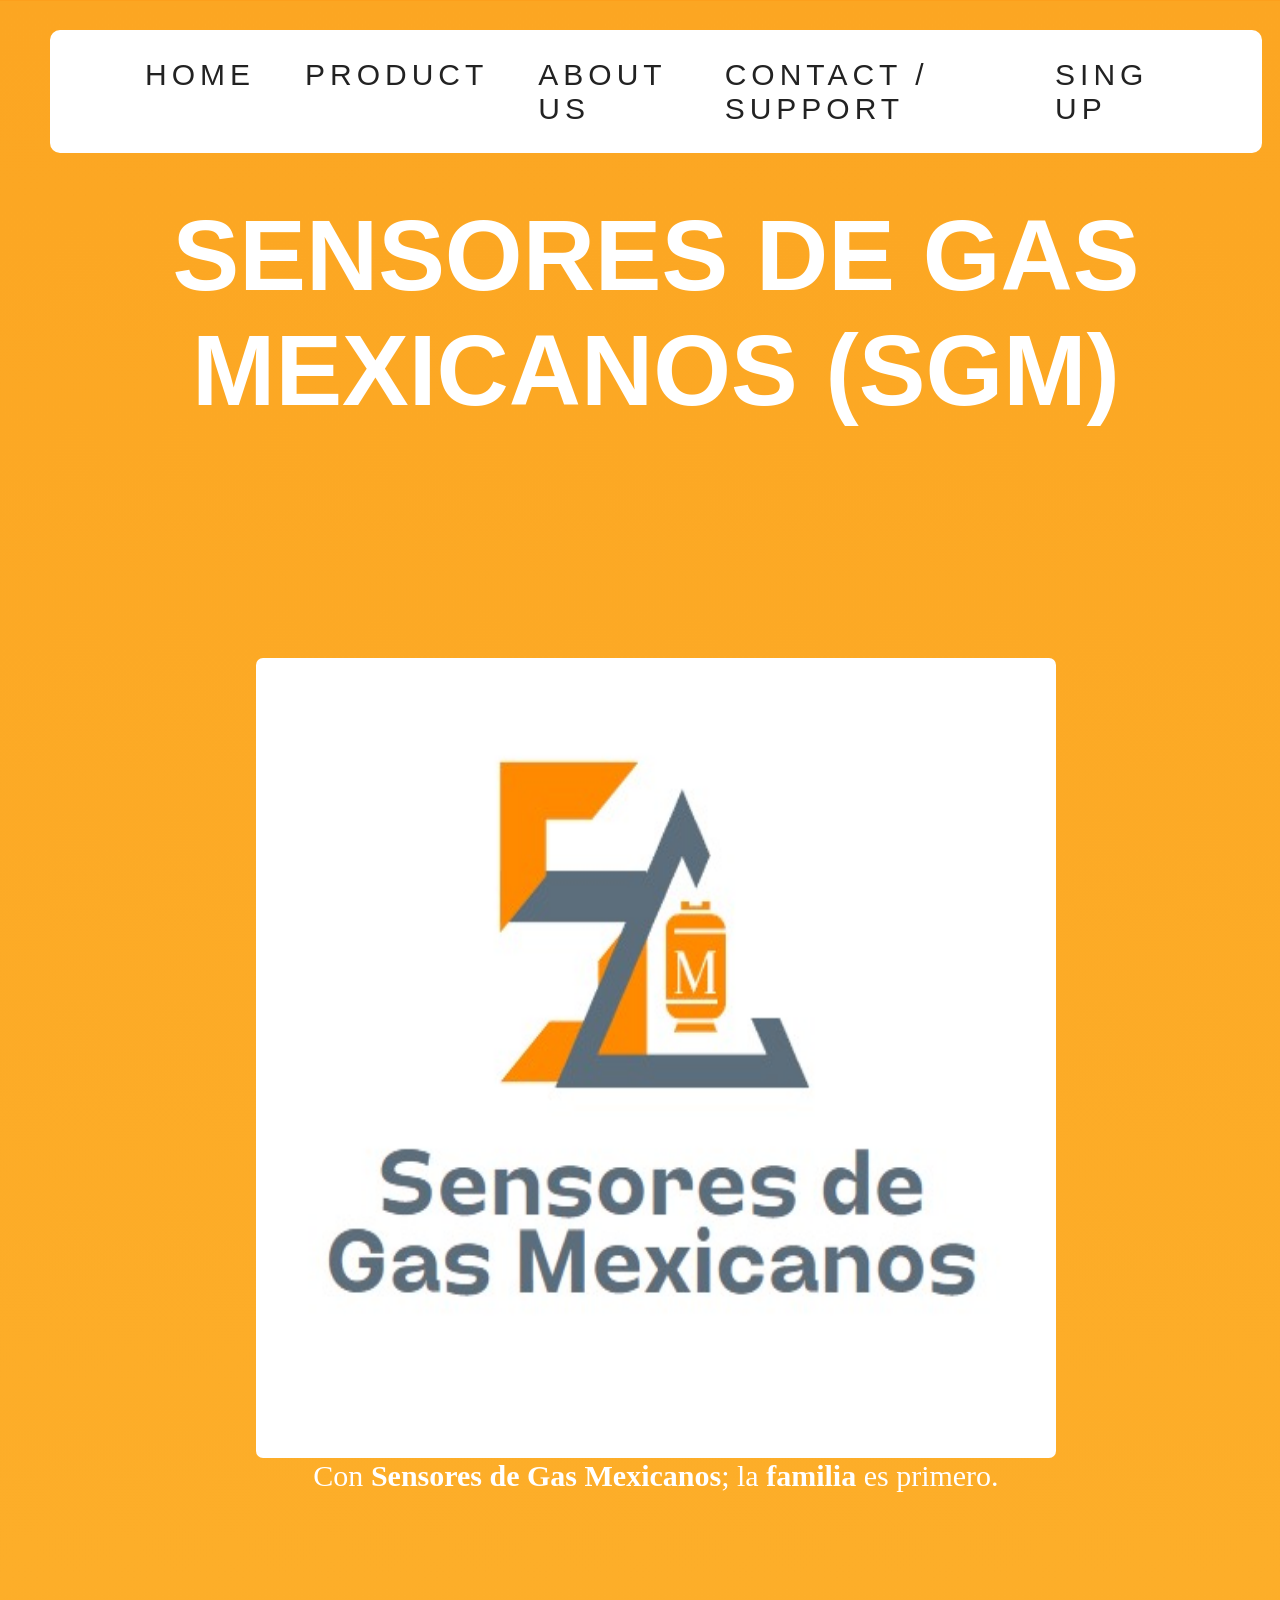
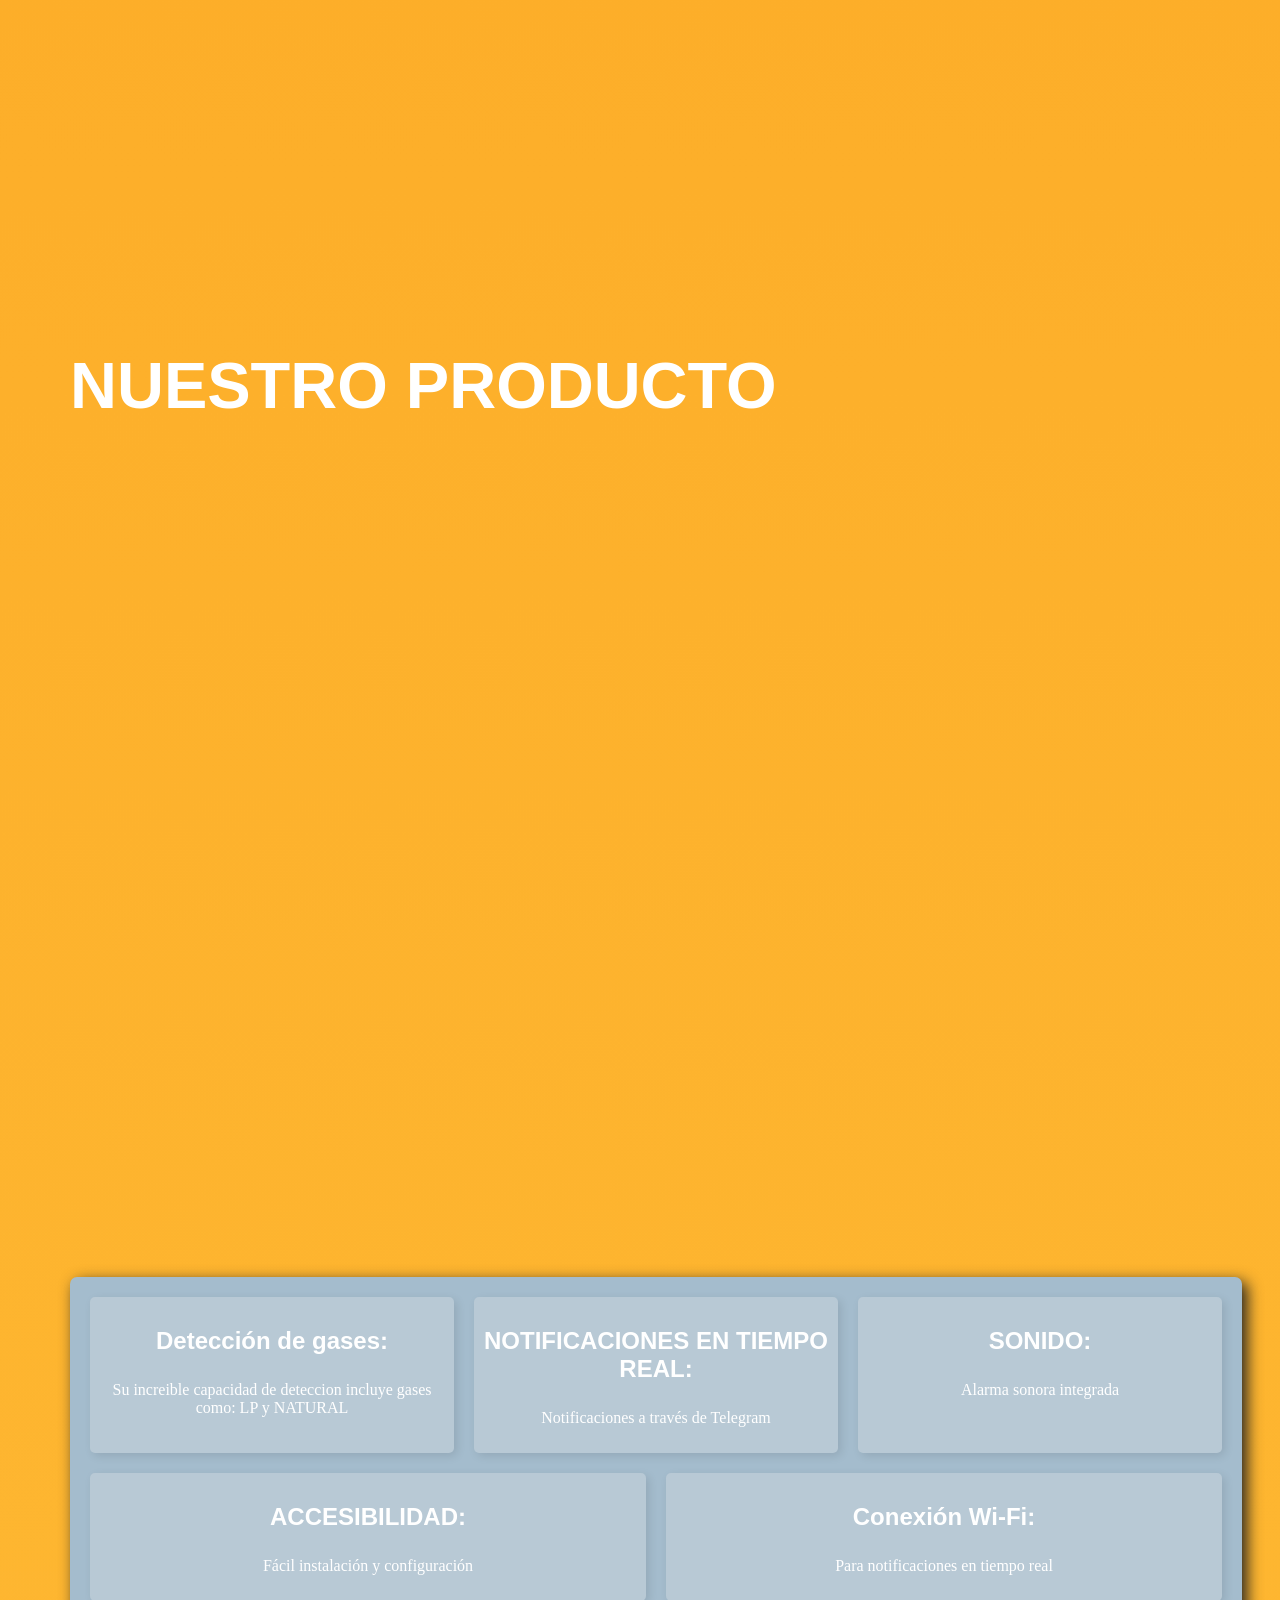
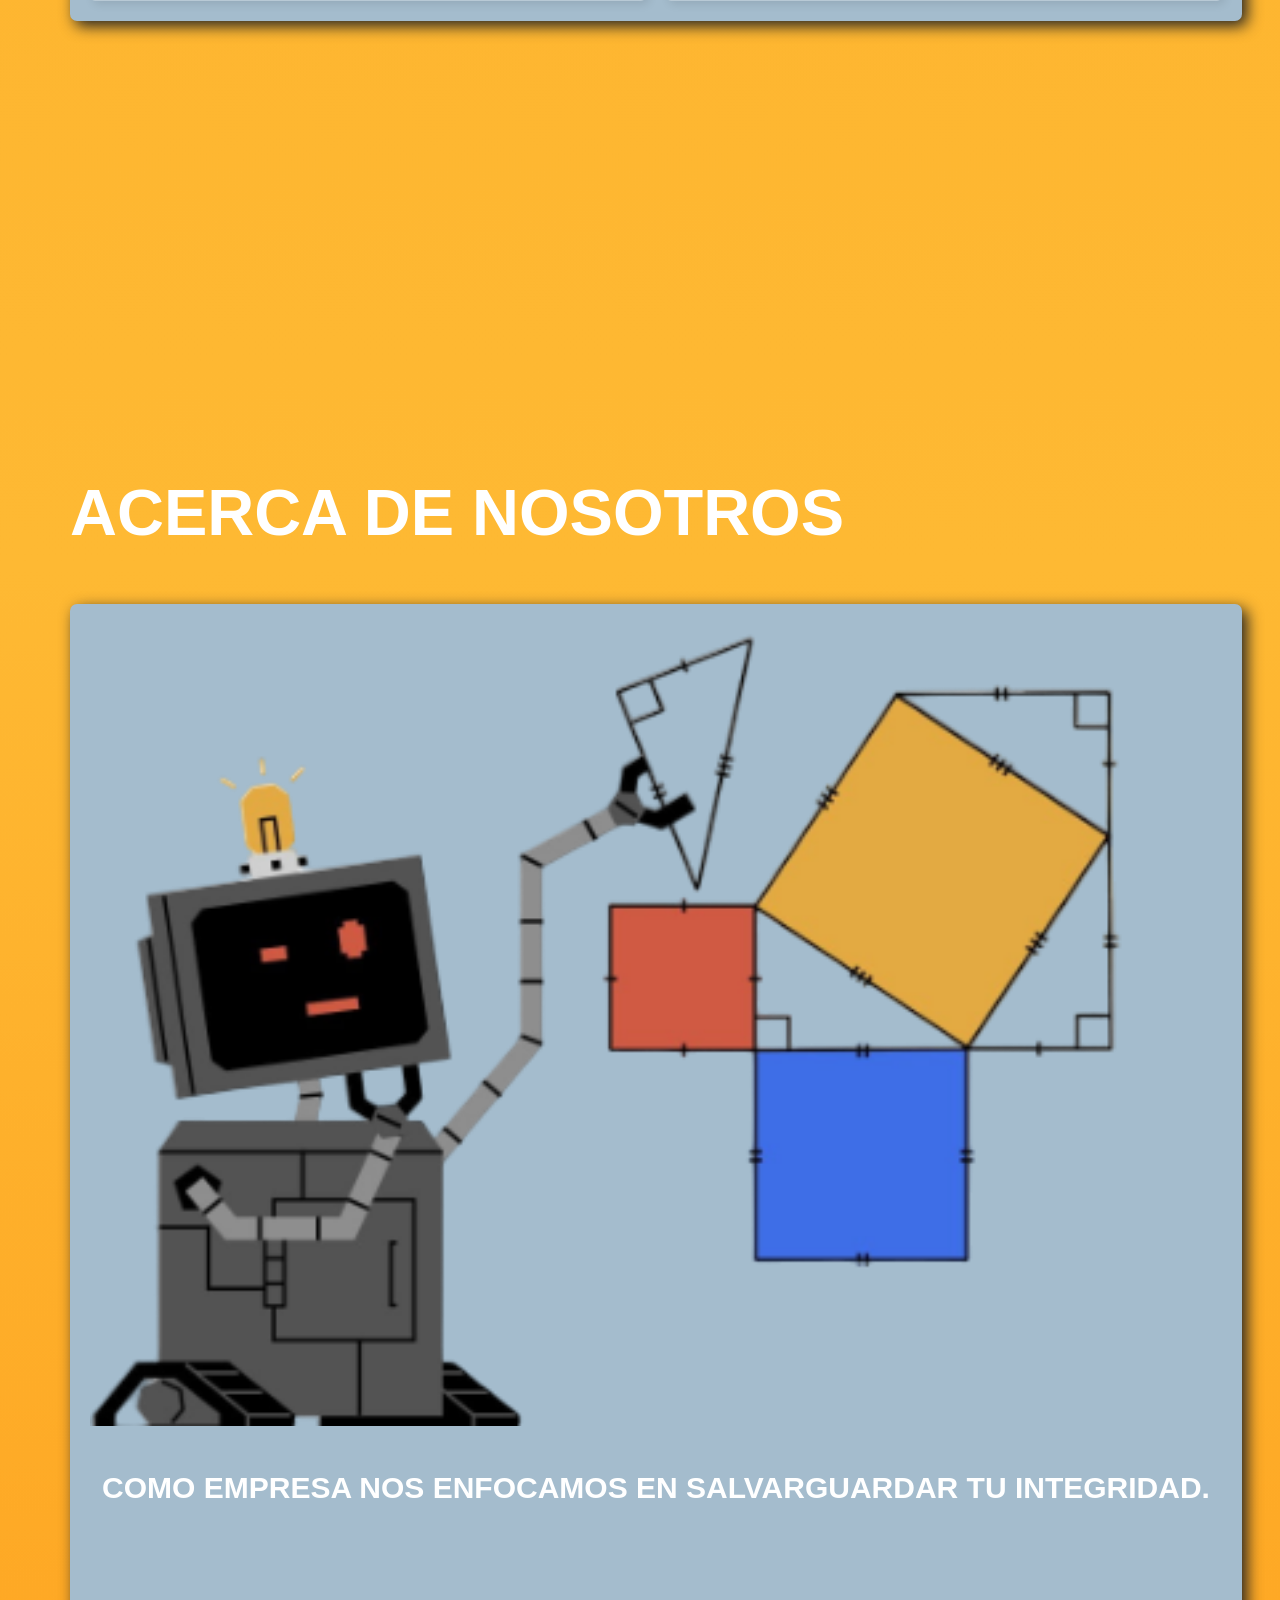
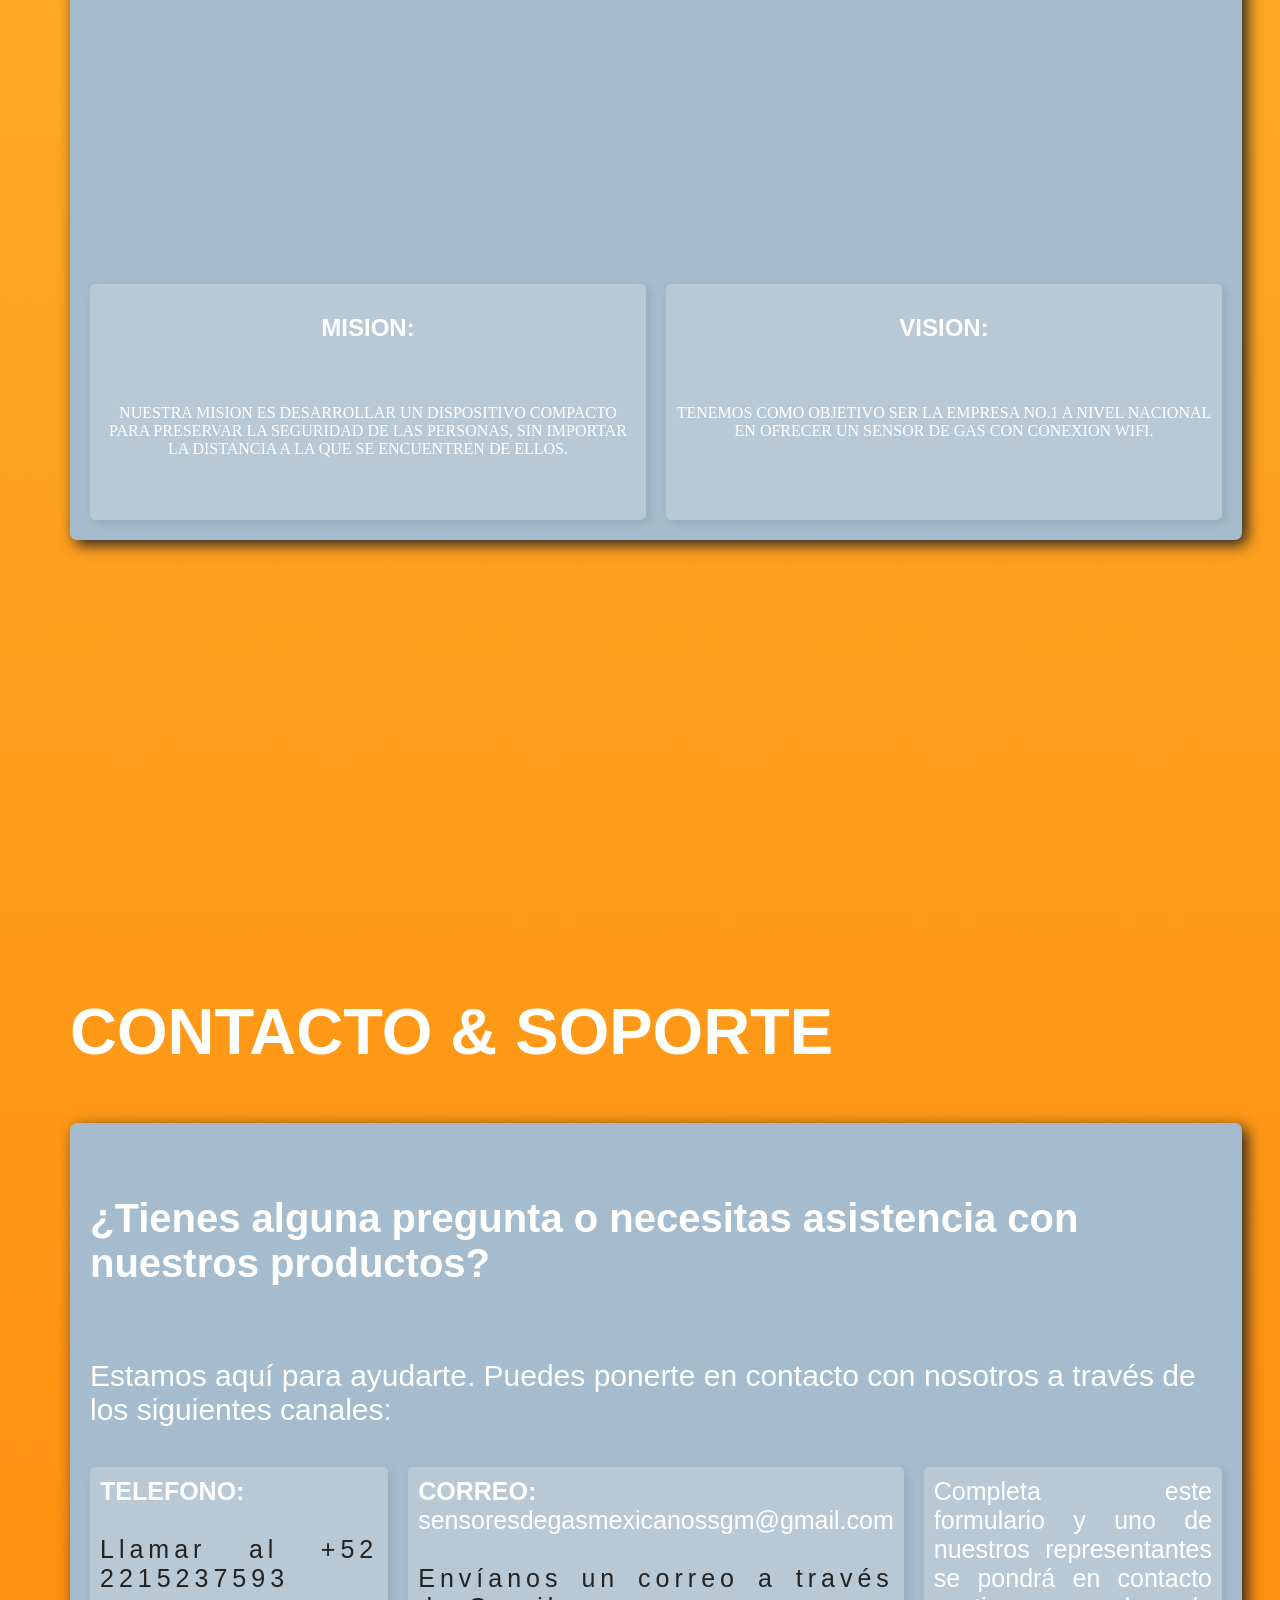
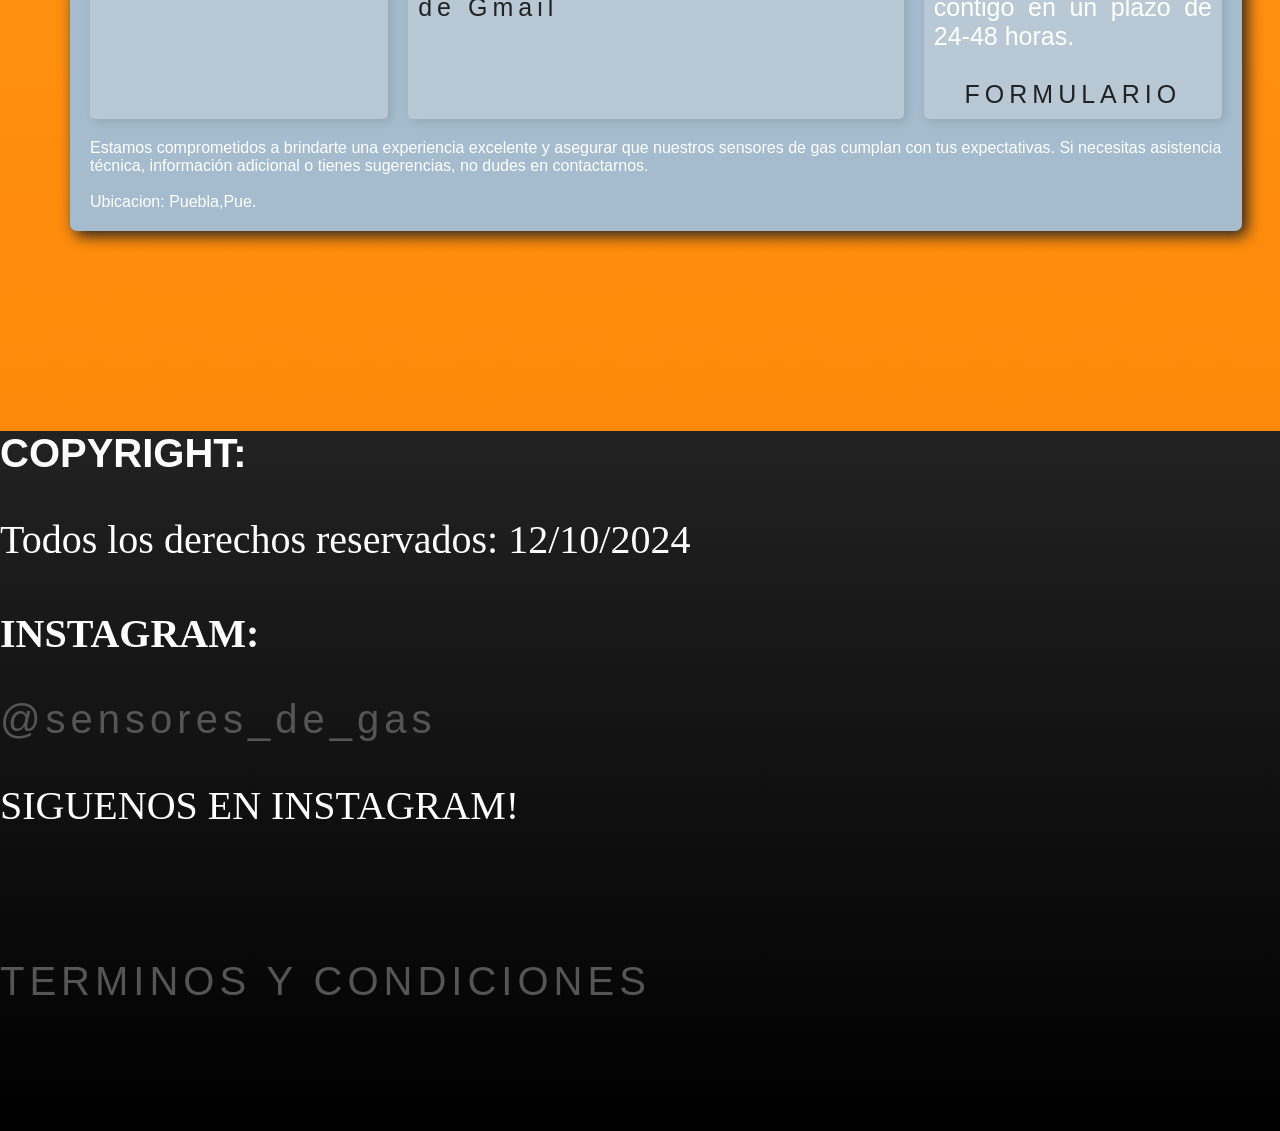
<file: index.html>
<!DOCTYPE html>
<html lang="en">
<head>
    <meta charset="UTF-8">
    <meta name="viewport" content="width=device-width, initial-scale=1.0">
    <meta name="description" content="Sensores de Gas Mexicanos (SGM) - Seguridad y tecnología avanzada en detección de gas.">
    <title>SENSORES DE GAS MEXICANOS</title>
    <link rel="stylesheet" href="style.css">
    <link rel="icon" href="icono.png" type="incon.png">
    <!--PALETA DE COLORES-->
    <!--#fc9434,#fdba7c,#823f01,#ac7c4c,#964902,#c1c5c7,#d9764d-->
</head>
<!--AñADIR DATOS CURIOSOS ENTRE HOME Y PRODUCT-->
<body>
    <nav>
        <ul class="navegation">
            <li class="NAV" for = "HOME"><a href="#HOME">HOME</a></li>
            <li class="NAV" for = "PRODUCT"><a href="#PRODUCT">PRODUCT</a></li>
            <li class="NAV" for = "ABOUT_US"><a href="#ABOUT_US">ABOUT US</a></li>
            <li class="NAV" for = "CONTACT_SUPPORT"><a href="#CONTACT_SUPPORT">CONTACT / SUPPORT</a></li>
            <li class="NAV" for = "/WEB/LOG/index.html"><a href="/WEB/LOG/index.html">SING UP</a></li>
        </ul>
    </nav>
    <header>
        <h1>SENSORES DE GAS MEXICANOS (SGM)</h1>
    </header>
    <main>
        <section id="HOME" class="HOME"><!--HOME-->
            <img src="SGM.png" alt="LOGO_SGM" class="LOGO_SGM">
            <div>
                <p class="SLOGAN">Con <strong>Sensores de Gas Mexicanos</strong>; la <b>familia</b> es primero.</p>
            </div>
            <div>

            </div>
            
            
        </section>
        <section id="PRODUCT" class="PRODUCTO"><!--PRODUCT-->
                    <h2>NUESTRO PRODUCTO</h2>    
                    <div class="PRODUCT"><!--display: flex;flex-wrap: nowrap;padding: 70px 0;-->
                    </div>
                    <div class="CONTAINER">   
                    
                        <div class="column p1">
                <h2 class="TT_DS">Detección de gases:</h2>
                <p class="P_DS">Su increible capacidad de deteccion incluye gases como: LP y NATURAL</p>
            </div>
            <div class="column ">
                <h2 class="TT_DS">NOTIFICACIONES EN TIEMPO REAL:</h2>
                <p class="P_DS">Notificaciones a través de Telegram</p>
            </div>
            <div class="column ">
                <h2 class="TT_DS">SONIDO:</h2>
                <p class="P_DS">Alarma sonora integrada</p>
            </div>
            <div class="column ">
                <h2 class="TT_DS">ACCESIBILIDAD:</h2>
                <p class="P_DS">Fácil instalación y configuración</p>
            </div>
            <div class="column">
                <h2 class="TT_DS">Conexión Wi-Fi:</h2>
                <p class="P_DS">Para notificaciones en tiempo real</p>
            </div>
        </section>
        <section id="ABOUT_US" class="ABOUT_US"><!--ABOUT US-->
            <h2>ACERCA DE NOSOTROS</h2>
            <div class="CONTAINER">
                <div class="ABOUT_US_DESCRIP">  
                    <img src="/WEB/IMAGES/imagen_2024-10-12_171329172-Photoroom.png" alt="ROBOT_ACERCA_NOSOTROS"></div>
                    <div>
                        <h2 class="M_V">COMO EMPRESA NOS ENFOCAMOS EN SALVARGUARDAR TU INTEGRIDAD.<br><br></h2>
                        <div class="IMG_TEAM ">
                        </div>
                    </div>
                    <div class="ABOUT_US_COLUMN ">
                        <h2 class="TT_DS">MISION:</h2>
                        <br> <br>
                        <p class="P_DS">NUESTRA MISION ES DESARROLLAR UN DISPOSITIVO COMPACTO PARA PRESERVAR LA SEGURIDAD DE LAS PERSONAS, SIN IMPORTAR LA DISTANCIA A LA QUE SE ENCUENTREN DE ELLOS.</p>  <br><br>
                    </div>
                    <div class="ABOUT_US_COLUMN ">
                        <h2 class="TT_DS">VISION:</h2>
                        <br> <br> <p class="P_DS">TENEMOS COMO OBJETIVO SER LA EMPRESA NO.1 A NIVEL NACIONAL EN OFRECER UN SENSOR DE GAS CON CONEXION WIFI.</p>
                    </div>
            </div>
        </section>
        <section id="CONTACT_SUPPORT" class="CONTACT_SUPPORT"><!--CONTACT / SUPPORT-->
            <h2>CONTACTO & SOPORTE</h2>
            <div class="CONTAINER">  
                        <div class="CONTACT_Y_SUPPOT_COLUMN_TITLE">
                            <h4>¿Tienes alguna pregunta o necesitas asistencia con nuestros productos? </h4>
                        </div>
                            <div class="CONTACT_Y_SUPPOT_COLUMN_TEXT">
                                Estamos aquí para ayudarte. Puedes ponerte en contacto con nosotros a través de los siguientes canales:
                            </div>
                            <div class="RELLENO_XD"></div>
                            <div class="RELLENO_XD"></div>
                            <div class="RELLENO_XD"></div>
                            <div class="RELLENO_XD"></div>
                            <div class="RELLENO_XD"></div>
                            <div class="RELLENO_XD"></div>
                            <div class="RELLENO_XD"></div>
                            <div class="RELLENO_XD"></div>
                            <div class="RELLENO_XD"></div>
                            <div class="CONTACT_Y_SUPPOT_COLUMN">
                                <strong>TELEFONO:</strong>
                            
                                <br><br>
                                <a  href="tel:+52 2215237593" class="CONTACT_LINK">Llamar al +52 2215237593</a>
                            </div>
                            <div class="CONTACT_Y_SUPPOT_COLUMN"> 
                                <strong>CORREO:</strong>
                                sensoresdegasmexicanossgm@gmail.com
                                <br><br>
                                <a href="https://mail.google.com/mail/?view=cm&fs=1&to=sensoresdegasmexicanossgm@gmail.com&su=Soporte%20Técnico&body=Hola,%20tengo%20una%20consulta%20sobre%20el%20sensor%20GASE." target="_blank">Envíanos un correo a través de Gmail</a>
                            </div>
                            <div class="CONTACT_Y_SUPPOT_COLUMN">
                                Completa este formulario y uno de nuestros representantes se pondrá en contacto contigo en un plazo de 24-48 horas.
                                <br><br>
                                <div class="LINK_FORMULARIO"><a href="/WEB/LOG/LOG/index.html" class="FORMULARIO_TEXTO">FORMULARIO</a></div>
                                
                            </div>
                            Estamos comprometidos a brindarte una experiencia excelente y asegurar que nuestros sensores de gas cumplan con tus expectativas. Si necesitas asistencia técnica, información adicional o tienes sugerencias, no dudes en contactarnos.     
                            <br><br>
                            Ubicacion: Puebla,Pue.
                            
            </div>
        </section>
    </main>
    <footer><!--FOOTER-->
        <strong>COPYRIGHT:</strong><p>Todos los derechos reservados: 12/10/2024<br><br><strong>INSTAGRAM:</strong><br></p>
        <a href="https://www.instagram.com/sensores_de_gas?utm_source=ig_web_button_share_sheet&igsh=ZDNlZDc0MzIxNw==" target="_blank" class="INSTA">@sensores_de_gas</a>
        <p>SIGUENOS EN INSTAGRAM!</p>
        <br><br>
        <a href="/WEB/LOG/EVENT/index.html" target="_blank" class="TERM_COND">TERMINOS Y CONDICIONES</a>
    </footer>
    <script src="/WEB/START/script.js"></script>
</body>
</html>
</file>
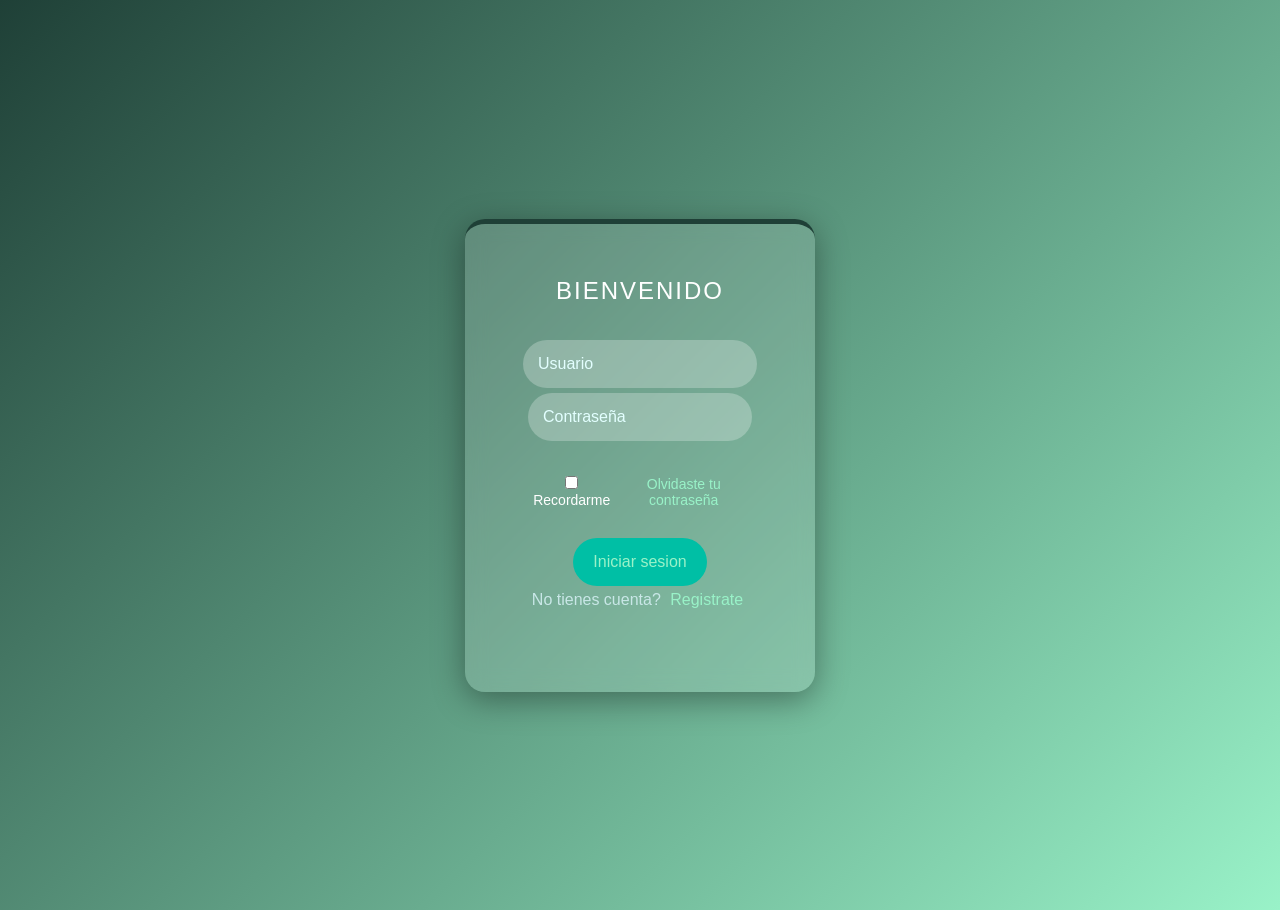
<file: WEB/LOG/index.html>
<!DOCTYPE html>
<html lang="en">
<head>
    <meta charset="UTF-8">
    <meta name="viewport" content="width=device-width, initial-scale=1.0">
    <title>SENSORES DE GASES MEXICANOS: SGM</title>
    <link rel="stylesheet" href="/WEB/LOG/style.css">
    <link rel = "icon" href="/WEB/IMAGES/Logo Sgm.png" type="icon.png">
    <!--#de4c45, #d9764d, #c1c5c7, #f5b04b, #f2bd76, #ffb145 posibles colores fondo-->
</head>
<body>

    <div class="login-container">
        <div class="login-box">
            <h2>bienvenido</h2>
            <form action="" method="post">
                <div class="input-container">
                    <input type="text" name="username" placeholder="Usuario" required>
                    <div class="input-container">
                    <input type="password" name="password" placeholder="Contraseña" required>
                    
                </div>
                <div class="options">
                    <label >
                        <input type="checkbox" name = "remember">Recordarme
                    </label>
                    <a href="/WEB/INTERFACE/index.html">Olvidaste tu contraseña</a>
                </div>

                <button type="submit" class="login-btn"><a href="/WEB/START/index.html">Iniciar sesion</a></button>

                <p>No tienes cuenta? <a href="/WEB/PRODUCTO/index.html">Registrate</a></p>
            </form>
        </div>
    </div>
    
</body>
</html>
</file>
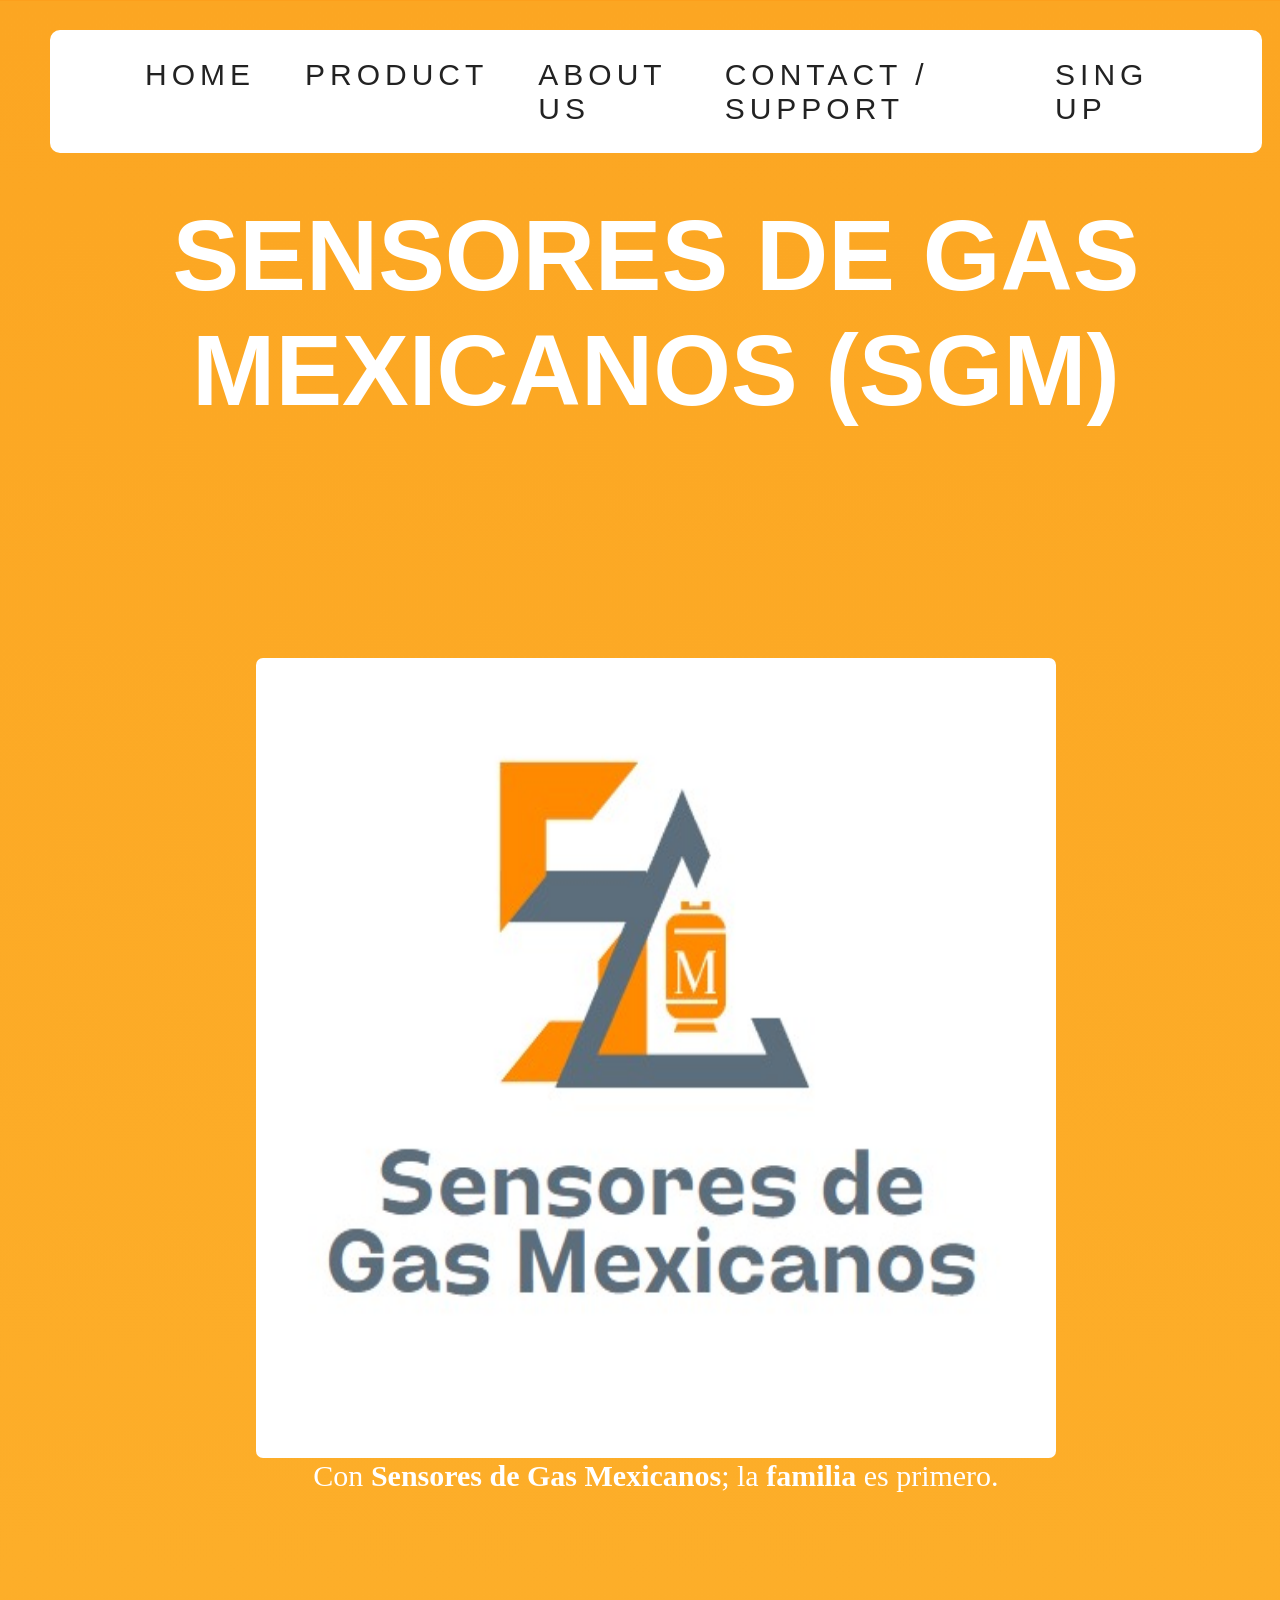
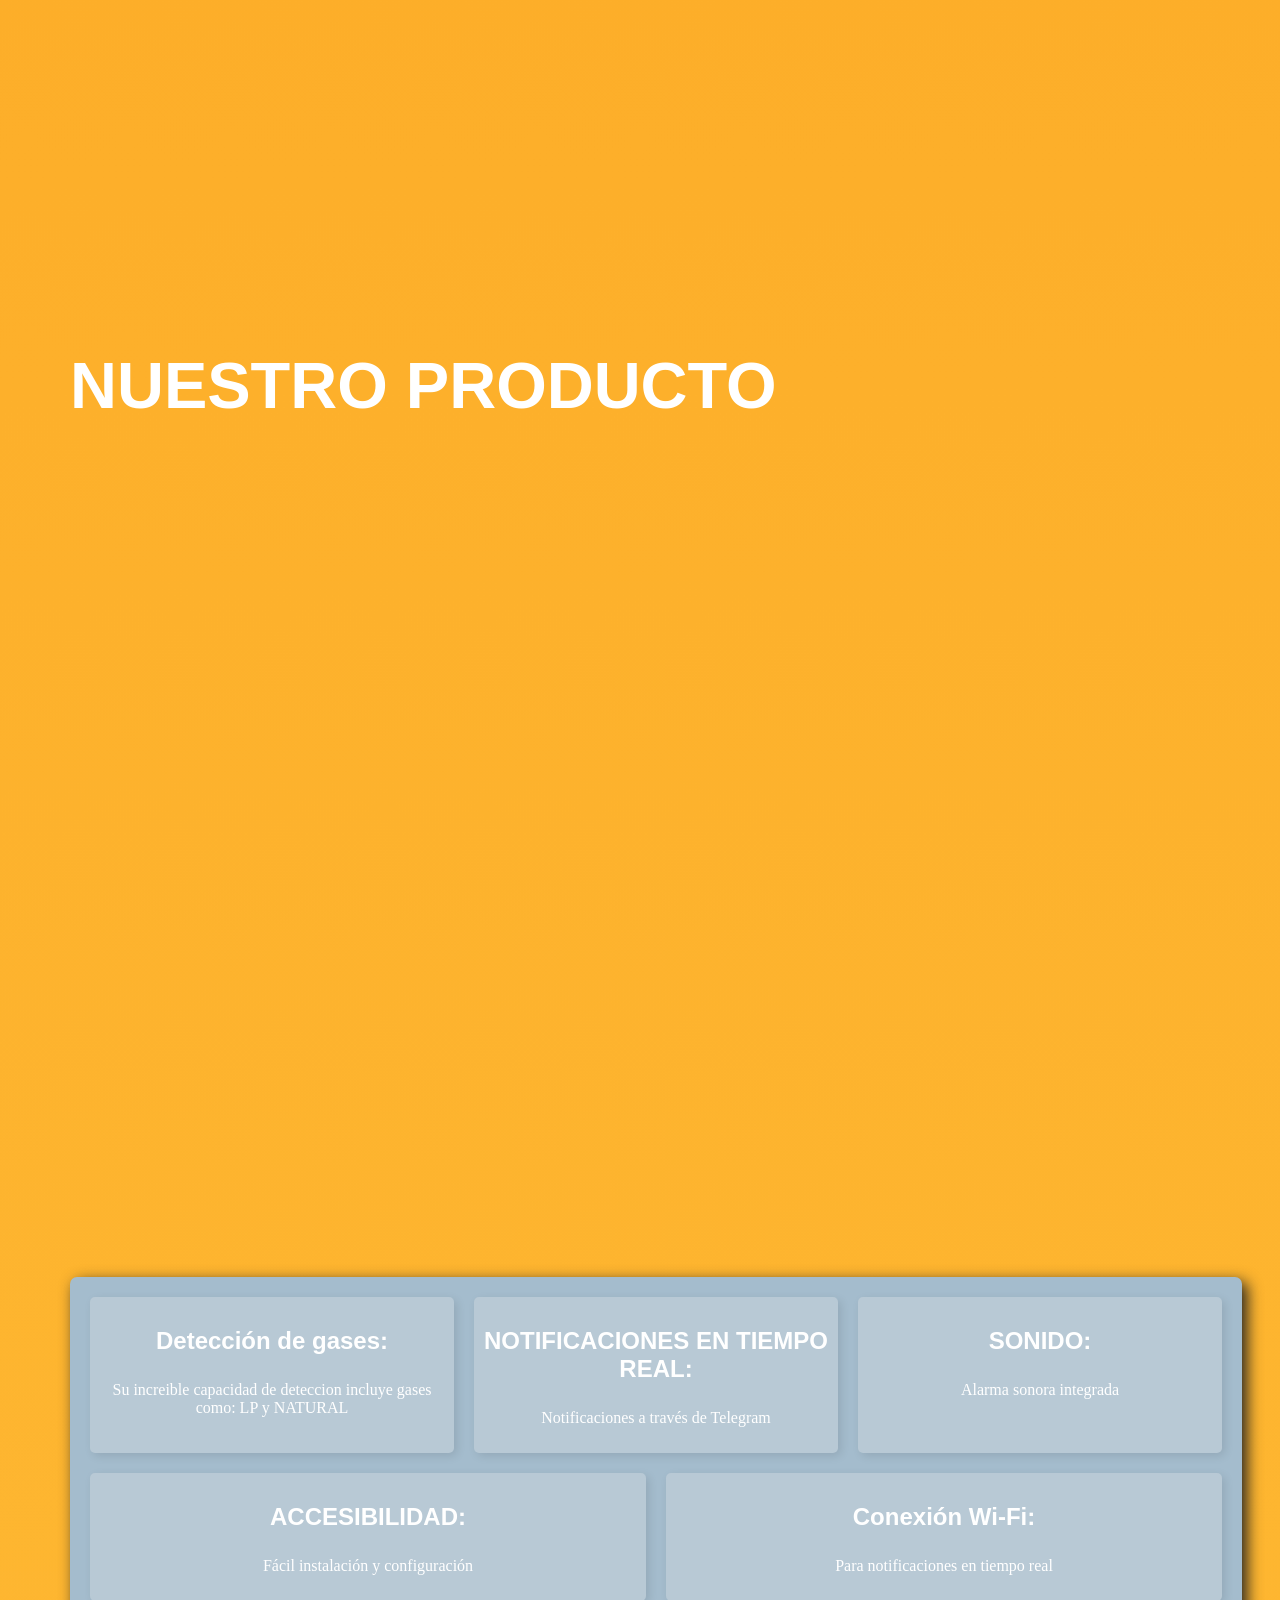
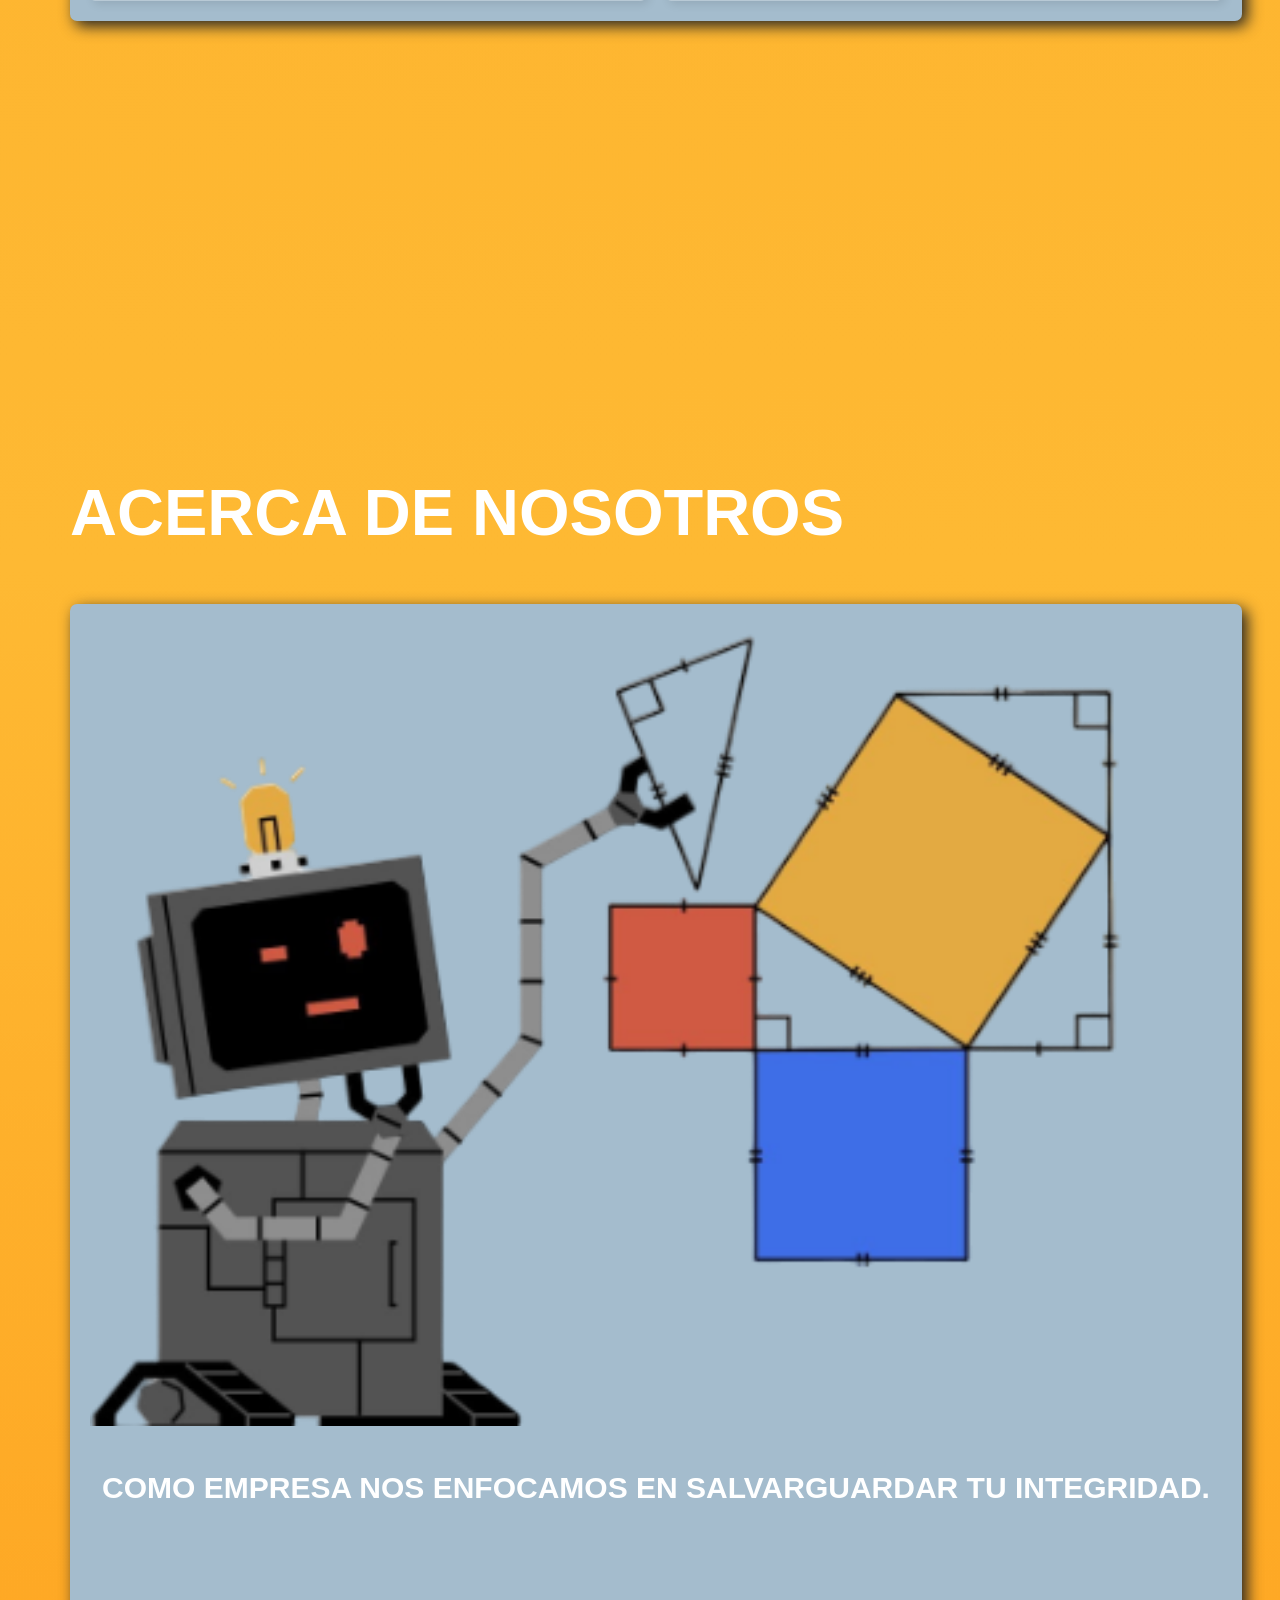
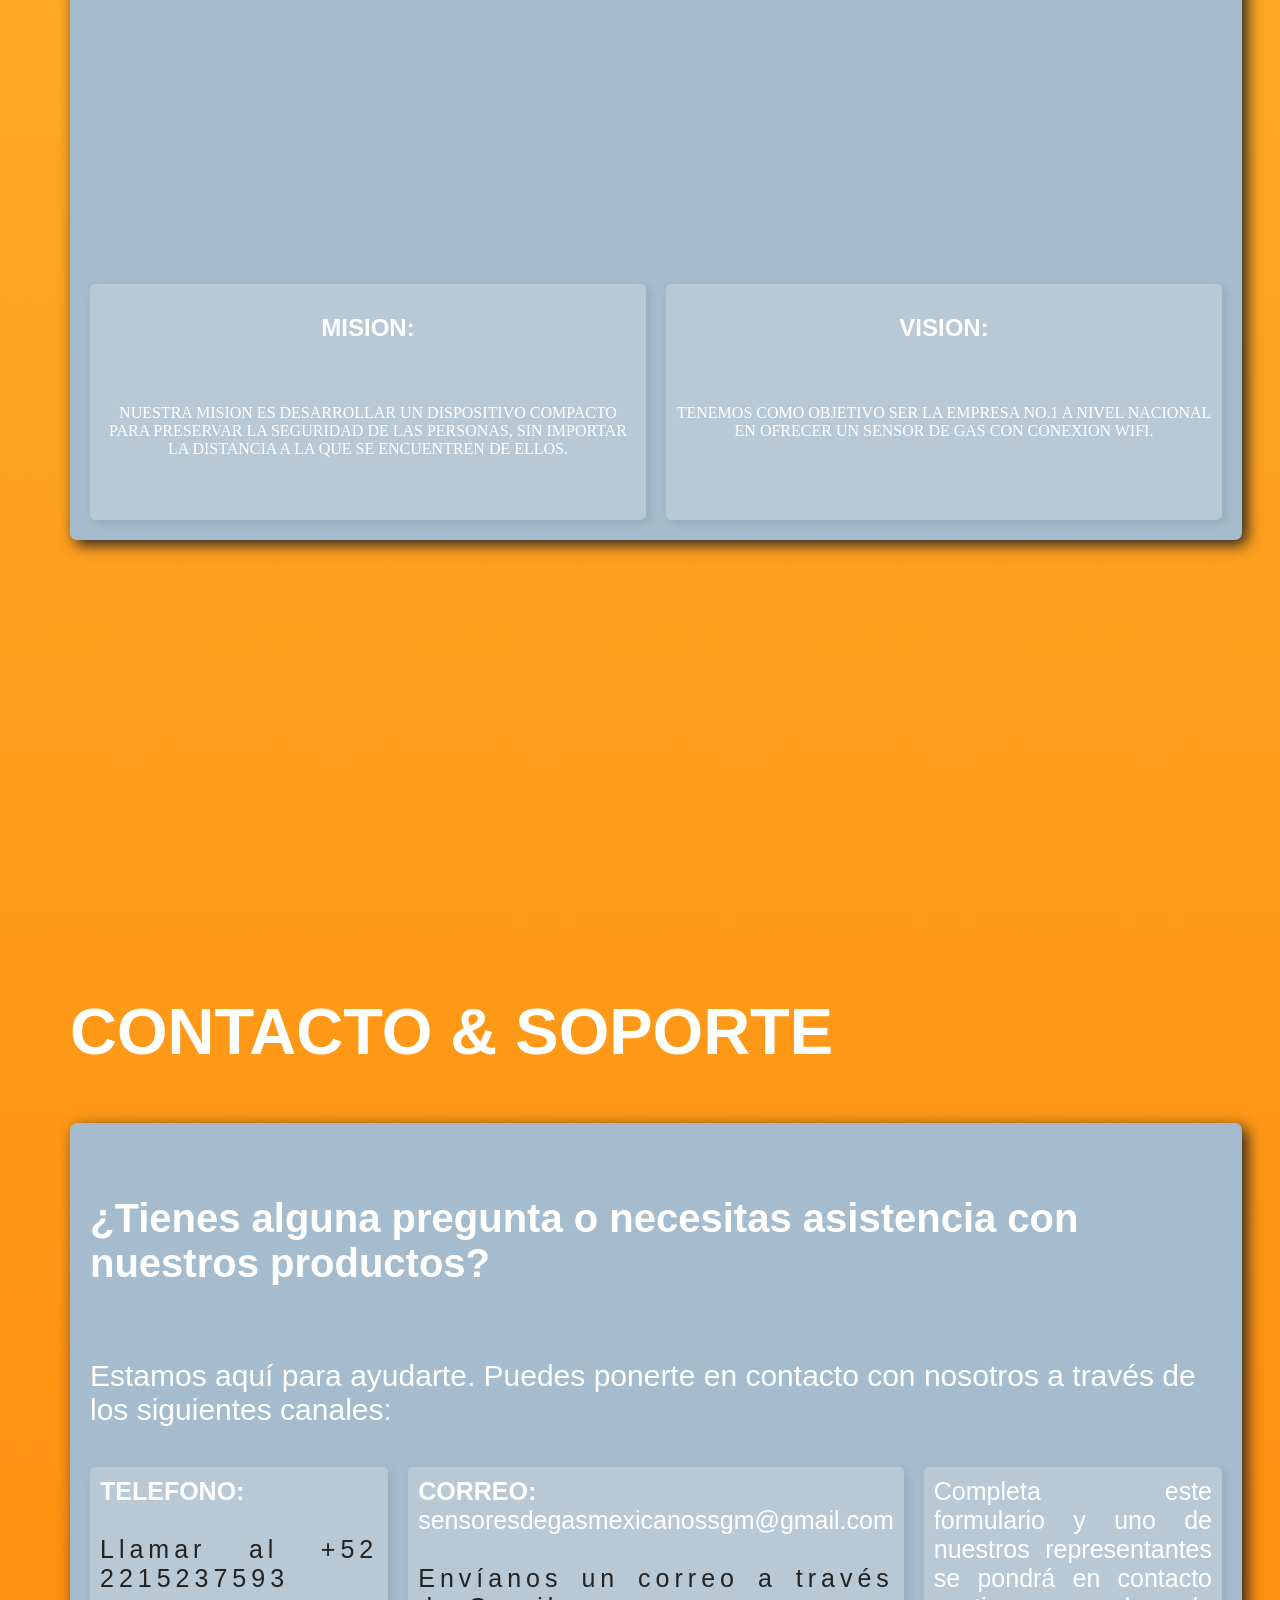
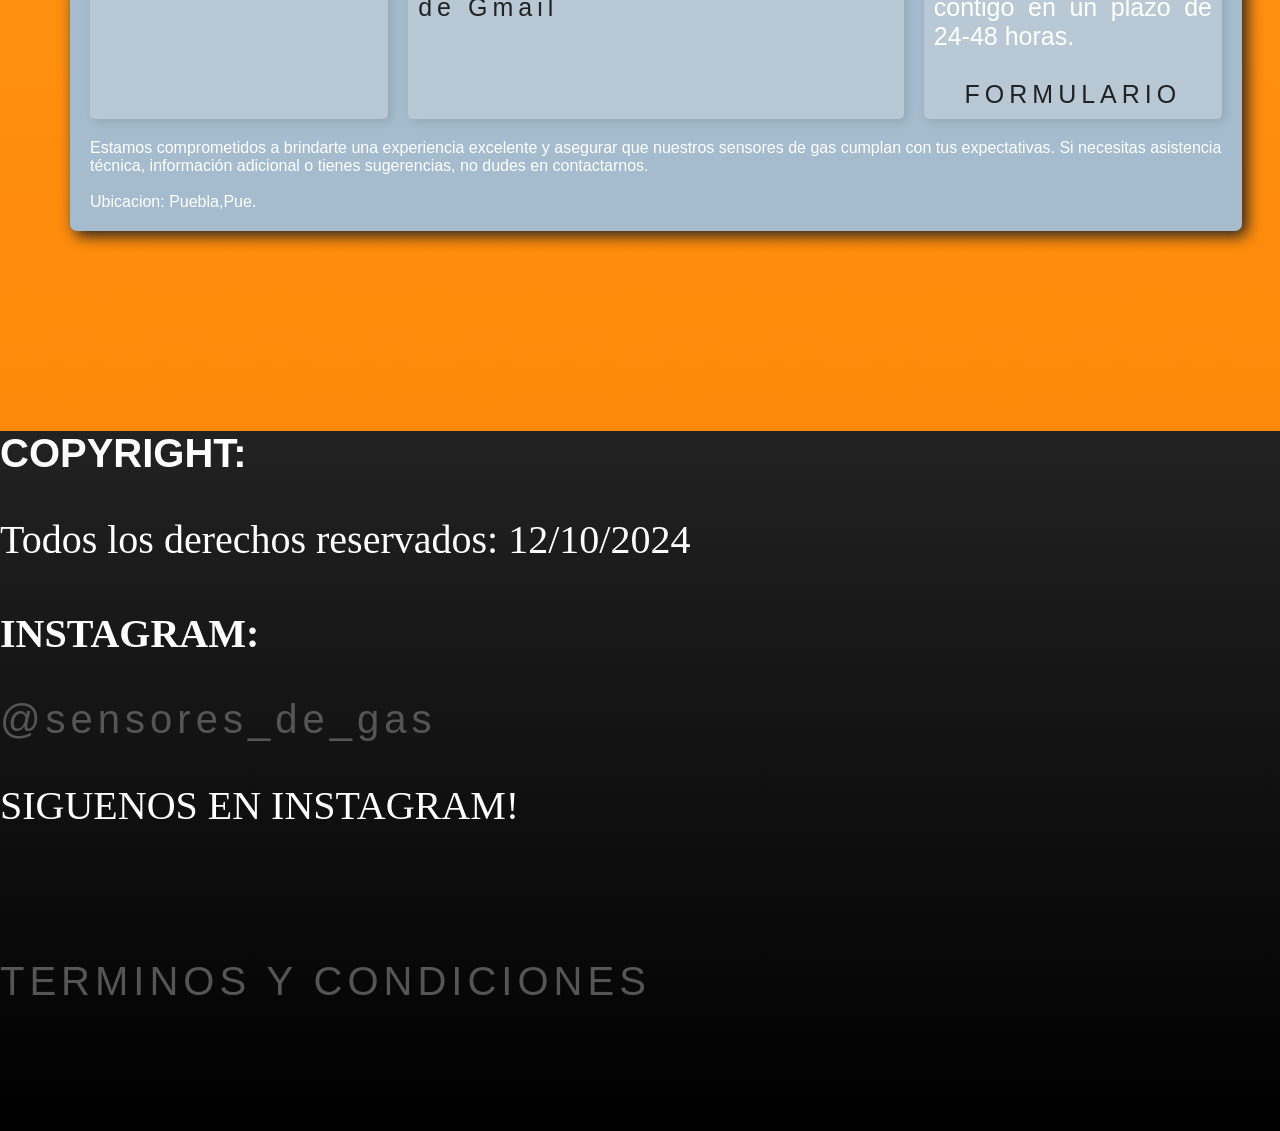
<file: WEB/START/index.html>
<!DOCTYPE html>
<html lang="en">
<head>
    <meta charset="UTF-8">
    <meta name="viewport" content="width=device-width, initial-scale=1.0">
    <meta name="description" content="Sensores de Gas Mexicanos (SGM) - Seguridad y tecnología avanzada en detección de gas.">
    <title>SENSORES DE GAS MEXICANOS</title>
    <link rel="stylesheet" href="/WEB/START/style.css">
    <link rel="icon" href="/WEB/IMAGES/logsgm.png" type="incon.png">
    <!--PALETA DE COLORES-->
    <!--#fc9434,#fdba7c,#823f01,#ac7c4c,#964902,#c1c5c7,#d9764d-->
</head>
<!--AñADIR DATOS CURIOSOS ENTRE HOME Y PRODUCT-->
<body>
    <nav>
        <ul class="navegation">
            <li class="NAV" for = "HOME"><a href="#HOME">HOME</a></li>
            <li class="NAV" for = "PRODUCT"><a href="#PRODUCT">PRODUCT</a></li>
            <li class="NAV" for = "ABOUT_US"><a href="#ABOUT_US">ABOUT US</a></li>
            <li class="NAV" for = "CONTACT_SUPPORT"><a href="#CONTACT_SUPPORT">CONTACT / SUPPORT</a></li>
            <li class="NAV" for = "/WEB/LOG/index.html"><a href="/WEB/LOG/index.html">SING UP</a></li>
        </ul>
    </nav>
    <header>
        <h1>SENSORES DE GAS MEXICANOS (SGM)</h1>
    </header>
    <main>
        <section id="HOME" class="HOME"><!--HOME-->
            <img src="/WEB/IMAGES/SGM.png" alt="LOGO_SGM" class="LOGO_SGM">
            <div>
                <p class="SLOGAN">Con <strong>Sensores de Gas Mexicanos</strong>; la <b>familia</b> es primero.</p>
            </div>
            <div>

            </div>
            
            
        </section>
        <section id="PRODUCT" class="PRODUCTO"><!--PRODUCT-->
                    <h2>NUESTRO PRODUCTO</h2>    
                    <div class="PRODUCT"><!--display: flex;flex-wrap: nowrap;padding: 70px 0;-->
                    </div>
                    <div class="CONTAINER">   
                    
                        <div class="column p1">
                <h2 class="TT_DS">Detección de gases:</h2>
                <p class="P_DS">Su increible capacidad de deteccion incluye gases como: LP y NATURAL</p>
            </div>
            <div class="column ">
                <h2 class="TT_DS">NOTIFICACIONES EN TIEMPO REAL:</h2>
                <p class="P_DS">Notificaciones a través de Telegram</p>
            </div>
            <div class="column ">
                <h2 class="TT_DS">SONIDO:</h2>
                <p class="P_DS">Alarma sonora integrada</p>
            </div>
            <div class="column ">
                <h2 class="TT_DS">ACCESIBILIDAD:</h2>
                <p class="P_DS">Fácil instalación y configuración</p>
            </div>
            <div class="column">
                <h2 class="TT_DS">Conexión Wi-Fi:</h2>
                <p class="P_DS">Para notificaciones en tiempo real</p>
            </div>
        </section>
        <section id="ABOUT_US" class="ABOUT_US"><!--ABOUT US-->
            <h2>ACERCA DE NOSOTROS</h2>
            <div class="CONTAINER">
                <div class="ABOUT_US_DESCRIP">  
                    <img src="/WEB/IMAGES/imagen_2024-10-12_171329172-Photoroom.png" alt="ROBOT_ACERCA_NOSOTROS"></div>
                    <div>
                        <h2 class="M_V">COMO EMPRESA NOS ENFOCAMOS EN SALVARGUARDAR TU INTEGRIDAD.<br><br></h2>
                        <div class="IMG_TEAM ">
                        </div>
                    </div>
                    <div class="ABOUT_US_COLUMN ">
                        <h2 class="TT_DS">MISION:</h2>
                        <br> <br>
                        <p class="P_DS">NUESTRA MISION ES DESARROLLAR UN DISPOSITIVO COMPACTO PARA PRESERVAR LA SEGURIDAD DE LAS PERSONAS, SIN IMPORTAR LA DISTANCIA A LA QUE SE ENCUENTREN DE ELLOS.</p>  <br><br>
                    </div>
                    <div class="ABOUT_US_COLUMN ">
                        <h2 class="TT_DS">VISION:</h2>
                        <br> <br> <p class="P_DS">TENEMOS COMO OBJETIVO SER LA EMPRESA NO.1 A NIVEL NACIONAL EN OFRECER UN SENSOR DE GAS CON CONEXION WIFI.</p>
                    </div>
            </div>
        </section>
        <section id="CONTACT_SUPPORT" class="CONTACT_SUPPORT"><!--CONTACT / SUPPORT-->
            <h2>CONTACTO & SOPORTE</h2>
            <div class="CONTAINER">  
                        <div class="CONTACT_Y_SUPPOT_COLUMN_TITLE">
                            <h4>¿Tienes alguna pregunta o necesitas asistencia con nuestros productos? </h4>
                        </div>
                            <div class="CONTACT_Y_SUPPOT_COLUMN_TEXT">
                                Estamos aquí para ayudarte. Puedes ponerte en contacto con nosotros a través de los siguientes canales:
                            </div>
                            <div class="RELLENO_XD"></div>
                            <div class="RELLENO_XD"></div>
                            <div class="RELLENO_XD"></div>
                            <div class="RELLENO_XD"></div>
                            <div class="RELLENO_XD"></div>
                            <div class="RELLENO_XD"></div>
                            <div class="RELLENO_XD"></div>
                            <div class="RELLENO_XD"></div>
                            <div class="RELLENO_XD"></div>
                            <div class="CONTACT_Y_SUPPOT_COLUMN">
                                <strong>TELEFONO:</strong>
                            
                                <br><br>
                                <a  href="tel:+52 2215237593" class="CONTACT_LINK">Llamar al +52 2215237593</a>
                            </div>
                            <div class="CONTACT_Y_SUPPOT_COLUMN"> 
                                <strong>CORREO:</strong>
                                sensoresdegasmexicanossgm@gmail.com
                                <br><br>
                                <a href="https://mail.google.com/mail/?view=cm&fs=1&to=sensoresdegasmexicanossgm@gmail.com&su=Soporte%20Técnico&body=Hola,%20tengo%20una%20consulta%20sobre%20el%20sensor%20GASE." target="_blank">Envíanos un correo a través de Gmail</a>
                            </div>
                            <div class="CONTACT_Y_SUPPOT_COLUMN">
                                Completa este formulario y uno de nuestros representantes se pondrá en contacto contigo en un plazo de 24-48 horas.
                                <br><br>
                                <div class="LINK_FORMULARIO"><a href="/WEB/LOG/LOG/index.html" class="FORMULARIO_TEXTO">FORMULARIO</a></div>
                                
                            </div>
                            Estamos comprometidos a brindarte una experiencia excelente y asegurar que nuestros sensores de gas cumplan con tus expectativas. Si necesitas asistencia técnica, información adicional o tienes sugerencias, no dudes en contactarnos.     
                            <br><br>
                            Ubicacion: Puebla,Pue.
                            
            </div>
        </section>
    </main>
    <footer><!--FOOTER-->
        <strong>COPYRIGHT:</strong><p>Todos los derechos reservados: 12/10/2024<br><br><strong>INSTAGRAM:</strong><br></p>
        <a href="https://www.instagram.com/sensores_de_gas?utm_source=ig_web_button_share_sheet&igsh=ZDNlZDc0MzIxNw==" target="_blank" class="INSTA">@sensores_de_gas</a>
        <p>SIGUENOS EN INSTAGRAM!</p>
        <br><br>
        <a href="/WEB/LOG/EVENT/index.html" target="_blank" class="TERM_COND">TERMINOS Y CONDICIONES</a>
    </footer>
    <script src="/WEB/START/script.js"></script>
</body>
</html>
</file>
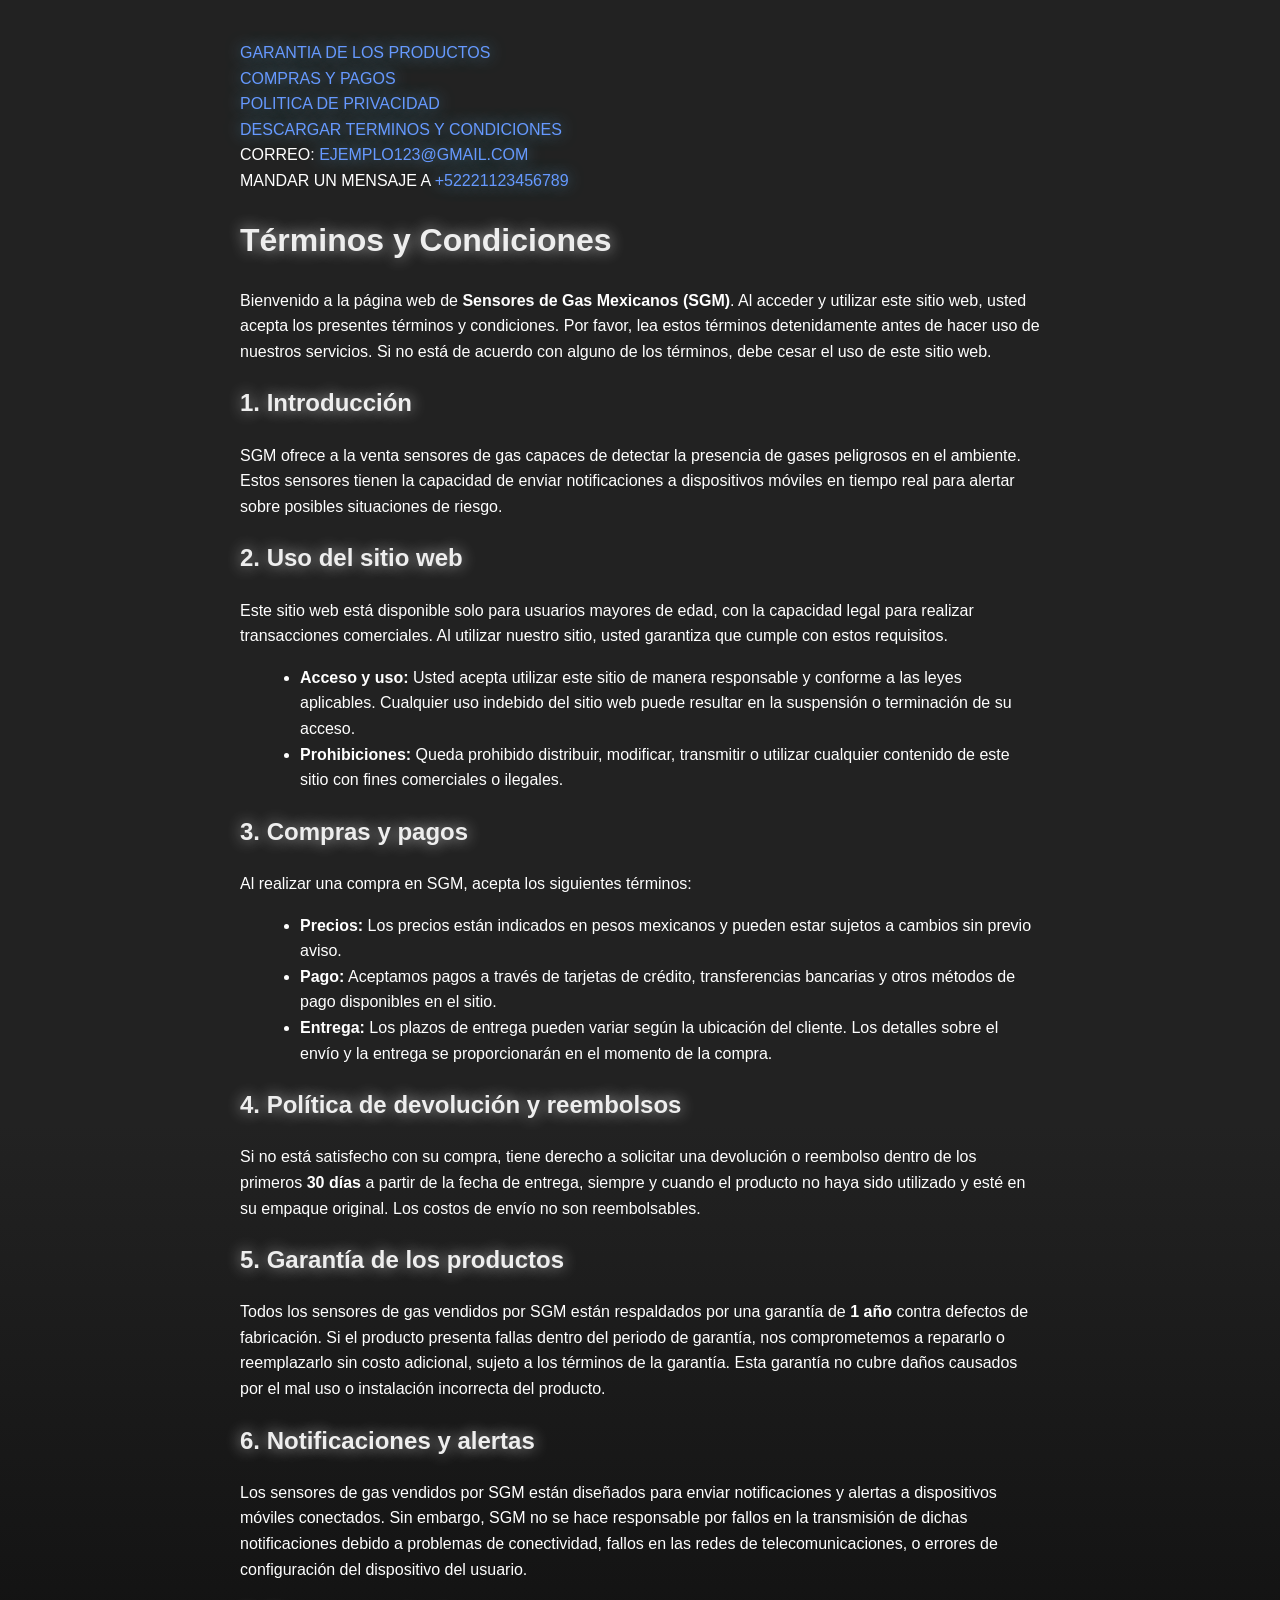
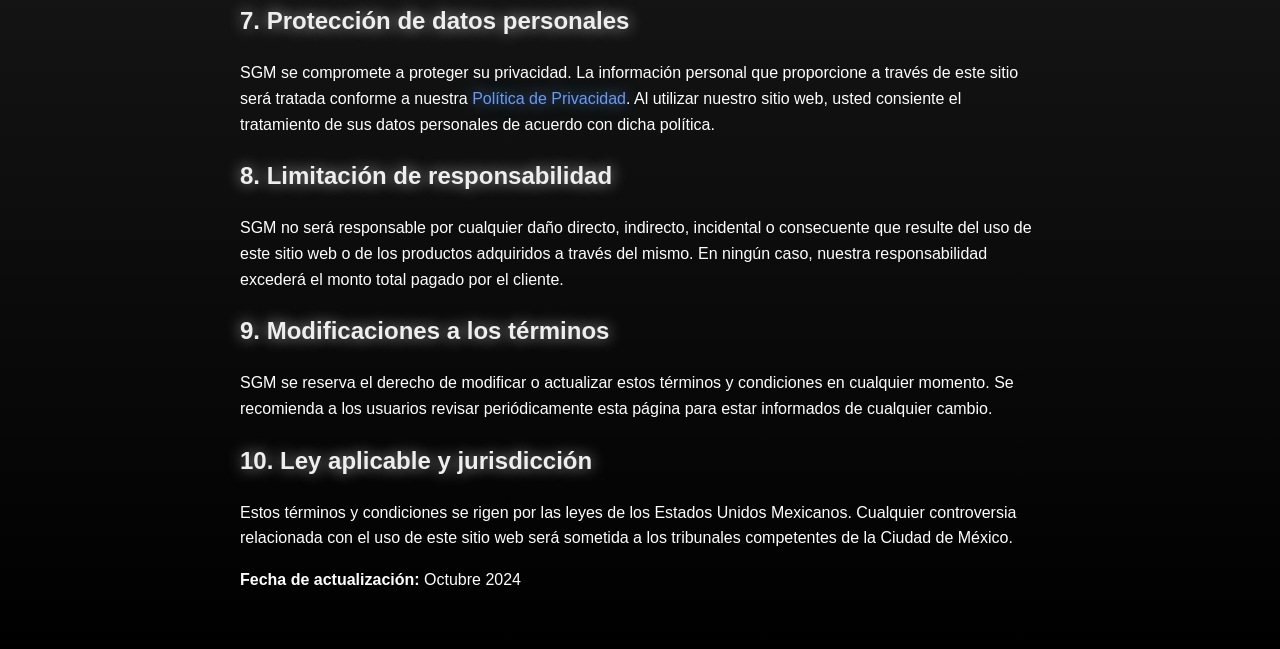
<file: WEB/LOG/EVENT/index.html>
<!DOCTYPE html>
<html lang="es">
<head>
    <meta charset="UTF-8">
    <meta name="viewport" content="width=device-width, initial-scale=1.0">
    <title>Términos y Condiciones - Sensores de Gas Mexicanos (SGM)</title>
    <link rel="stylesheet" href="/WEB/LOG/EVENT/style.css">
    <link rel="icon" href="/WEB/IMAGES/logsgm.png" type="icon.png">
</head>
<body>
    <div class="container">
        <div>
            <a href="#warranty">GARANTIA DE LOS PRODUCTOS</a>
        </div>
        <div>
            <a href="#buy-process">COMPRAS Y PAGOS</a>
        </div>
        <div>
            <a href="#privacy">POLITICA DE PRIVACIDAD</a>
        </div>
        <div>
            <a href="tems.html" download>DESCARGAR TERMINOS Y CONDICIONES</a>
        </div>
        <div>
            CORREO:
            <a href="mailto:ejemplo123@gmail.com">EJEMPLO123@GMAIL.COM</a>
        </div>

        <div>
            MANDAR UN MENSAJE A
            <a href="tel:+52221123456789">+52221123456789</a>
        </div>
        
        
        <h1>Términos y Condiciones</h1>
        <p>Bienvenido a la página web de <strong>Sensores de Gas Mexicanos (SGM)</strong>. Al acceder y utilizar este sitio web, usted acepta los presentes términos y condiciones. Por favor, lea estos términos detenidamente antes de hacer uso de nuestros servicios. Si no está de acuerdo con alguno de los términos, debe cesar el uso de este sitio web.</p>

        <h2>1. Introducción</h2>
        <p>SGM ofrece a la venta sensores de gas capaces de detectar la presencia de gases peligrosos en el ambiente. Estos sensores tienen la capacidad de enviar notificaciones a dispositivos móviles en tiempo real para alertar sobre posibles situaciones de riesgo.</p>

        <h2>2. Uso del sitio web</h2>
        <p>Este sitio web está disponible solo para usuarios mayores de edad, con la capacidad legal para realizar transacciones comerciales. Al utilizar nuestro sitio, usted garantiza que cumple con estos requisitos.</p>
        <ul>
            <li><strong>Acceso y uso:</strong> Usted acepta utilizar este sitio de manera responsable y conforme a las leyes aplicables. Cualquier uso indebido del sitio web puede resultar en la suspensión o terminación de su acceso.</li>
            <li><strong>Prohibiciones:</strong> Queda prohibido distribuir, modificar, transmitir o utilizar cualquier contenido de este sitio con fines comerciales o ilegales.</li>
        </ul>

        <h2 id="buy-process">3. Compras y pagos</h2>
        <p>Al realizar una compra en SGM, acepta los siguientes términos:</p>
        <ul>
            <li><strong>Precios:</strong> Los precios están indicados en pesos mexicanos y pueden estar sujetos a cambios sin previo aviso.</li>
            <li><strong>Pago:</strong> Aceptamos pagos a través de tarjetas de crédito, transferencias bancarias y otros métodos de pago disponibles en el sitio.</li>
            <li><strong>Entrega:</strong> Los plazos de entrega pueden variar según la ubicación del cliente. Los detalles sobre el envío y la entrega se proporcionarán en el momento de la compra.</li>
        </ul>

        <h2>4. Política de devolución y reembolsos</h2>
        <p>Si no está satisfecho con su compra, tiene derecho a solicitar una devolución o reembolso dentro de los primeros <strong>30 días</strong> a partir de la fecha de entrega, siempre y cuando el producto no haya sido utilizado y esté en su empaque original. Los costos de envío no son reembolsables.</p>

        <h2 id="warranty">5. Garantía de los productos</h2>
        <p>Todos los sensores de gas vendidos por SGM están respaldados por una garantía de <strong>1 año</strong> contra defectos de fabricación. Si el producto presenta fallas dentro del periodo de garantía, nos comprometemos a repararlo o reemplazarlo sin costo adicional, sujeto a los términos de la garantía. Esta garantía no cubre daños causados por el mal uso o instalación incorrecta del producto.</p>

        <h2>6. Notificaciones y alertas</h2>
        <p>Los sensores de gas vendidos por SGM están diseñados para enviar notificaciones y alertas a dispositivos móviles conectados. Sin embargo, SGM no se hace responsable por fallos en la transmisión de dichas notificaciones debido a problemas de conectividad, fallos en las redes de telecomunicaciones, o errores de configuración del dispositivo del usuario.</p>

        <h2 id="privacy">7. Protección de datos personales</h2>
        <p>SGM se compromete a proteger su privacidad. La información personal que proporcione a través de este sitio será tratada conforme a nuestra <a href="#">Política de Privacidad</a>. Al utilizar nuestro sitio web, usted consiente el tratamiento de sus datos personales de acuerdo con dicha política.</p>

        <h2>8. Limitación de responsabilidad</h2>
        <p>SGM no será responsable por cualquier daño directo, indirecto, incidental o consecuente que resulte del uso de este sitio web o de los productos adquiridos a través del mismo. En ningún caso, nuestra responsabilidad excederá el monto total pagado por el cliente.</p>

        <h2>9. Modificaciones a los términos</h2>
        <p>SGM se reserva el derecho de modificar o actualizar estos términos y condiciones en cualquier momento. Se recomienda a los usuarios revisar periódicamente esta página para estar informados de cualquier cambio.</p>

        <h2>10. Ley aplicable y jurisdicción</h2>
        <p>Estos términos y condiciones se rigen por las leyes de los Estados Unidos Mexicanos. Cualquier controversia relacionada con el uso de este sitio web será sometida a los tribunales competentes de la Ciudad de México.</p>

        <p><strong>Fecha de actualización:</strong> Octubre 2024</p>
    </divclass>
</body>
</html>
</file>
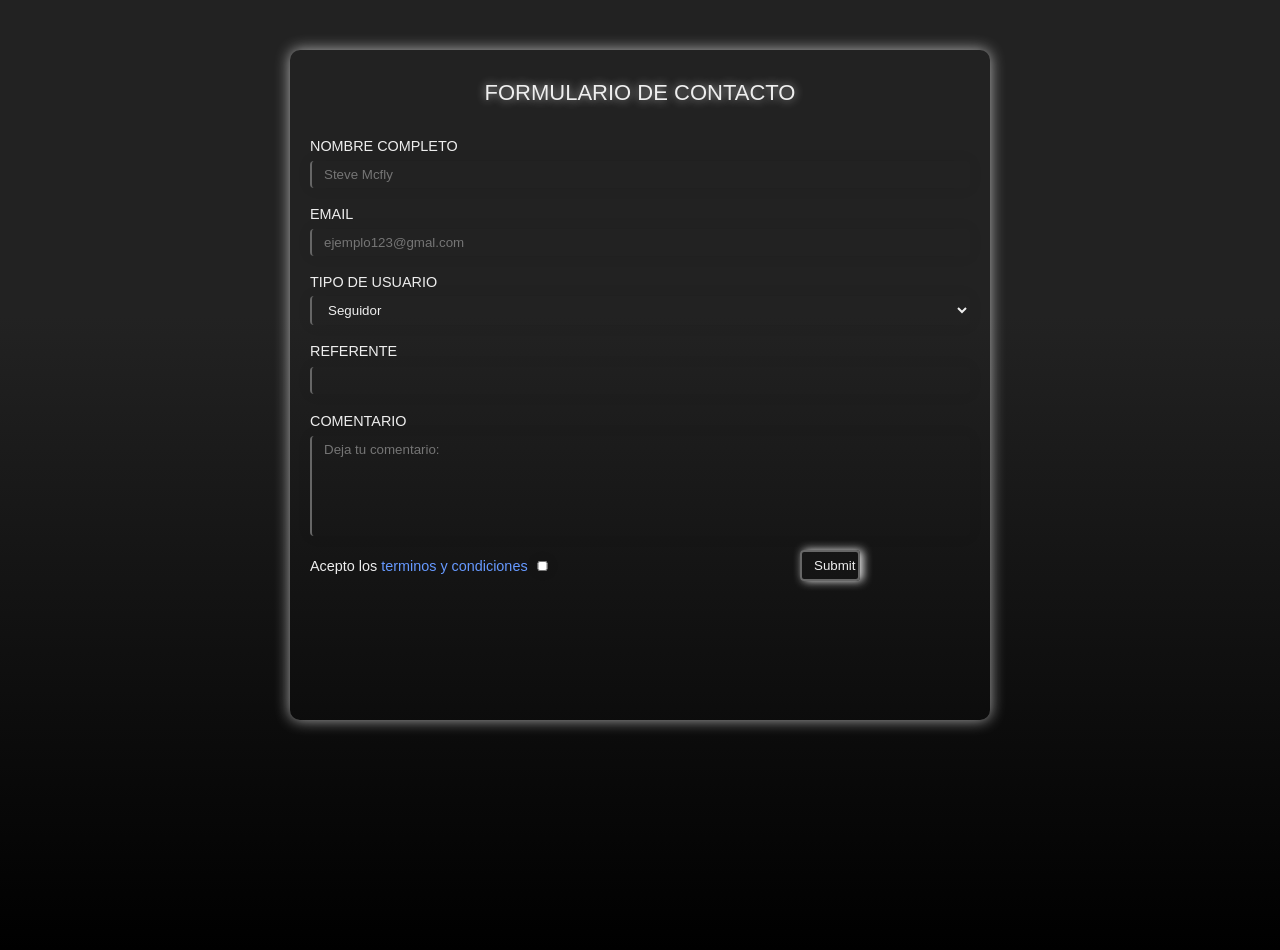
<file: WEB/LOG/LOG/index.html>
<!DOCTYPE html>
<html lang="en">
<head>
    <meta charset="UTF-8">
    <meta name="viewport" content="width=device-width, initial-scale=1.0">
    <title>SELECT,DATALIST Y OPTION</title>
    <link rel="stylesheet" href="/WEB/LOG/LOG/style.css">
    <link rel = "icon" href="/WEB/IMAGES/logsgm.png" type="icon.png">
</head>
<body>
        <form >
            <h2>FORMULARIO DE CONTACTO</h2>
            <!--SIMPLE INPUT-->
            <div class="form_input">
                <label for="nombre">NOMBRE COMPLETO</label>
                <input required type="text" placeholder="Steve Mcfly" id="nombre">
            </div>        
            <div class="form_input">
            <label for="email">EMAIL</label>
                <input  required type="email" placeholder="ejemplo123@gmal.com" id="email">
            </div>
            <!--SELECT Y OPTION-->
            <div class="form_input">
                <label > TIPO DE USUARIO
                    <select required name="type-of-user" id="">
                        <option value="user1">Seguidor</option>
                        <option value="user2">Empresa</option>
                        <option value="user3">Otro</option>
                </select>
                </label>
            </div>
            <!--DATALIST & OPTION-->
            <div class="form_input">
                <label > REFERENTE
                    <input list="referente" name="referente">
                    <datalist id="referente"name="type-of-user" id="">
                            <option value="Alex">Desarrollador web</option>
                            <option value="Una empresa">Empresas</option>
                            <option value="Un amigo">Terceros</option>
                            <option value="Otro">Otro</option>
                    </select>
                </label>
            </div>
            <!--TEXTAREA-->
            <div class="form_input">
                <label for="comentarios">COMENTARIO</label>
                <textarea  placeholder="Deja tu comentario:" id="comentarios"></textarea>
            </div>
            <div class="form_input">
                <div class="btn_submit"><input class="submit_tt" type="submit" placeholder="enviar">
                </div>
                <label for="verificador">Acepto los <a href="/WEB/LOG/EVENT/index.html" target="_blank">terminos y condiciones</a>
                    <input type="checkbox" id="verificador" class="checkbox" required>
                </label>
            </div>
        </form>   
</body>
</html>
</file>
<file: style.css>
body{
    display: table-row;
    height: 100vh;
    font-size: 16px;
    background-size: contain;   
    font-family: sans-serif;
    color: #fff; 
    margin: 0;
    background: linear-gradient( #ff7e00,#feb933,#ff7e00);
    transition: background 1s ease-in-out;
}

p{
    font-family: cursive;
}
button{
    color: #222;
    border: 2px solid  rgb(36, 210, 178);
    border-radius: 0px;
    padding: 18px 36px;
    display: inline-block;
    font-family: cursive;
    font-size: 14px;
    letter-spacing: 1px;
    cursor: pointer;
    box-shadow: inset 0 0 0 0 #a4bccd;
    -webkit-transition: ease-out 0.4s;
    -moz-transition: ease-out 0.4s;
    transition: ease-out 0.4s;
    background-color: #bdeadb;
    

}
/*
.slide_left:hover {
    box-shadow: inset 0 0 0 50px #adeada;
    color: #fff;
    width: 250px;
    height: 150px;
    border-radius: 7px;
    font-size: 30px;
    transition: all .5s ease-in-out;
}
#outer {
    width: 364px;
    margin: 50px auto 0 auto;
    text-align: center;
}*/
nav{
    background-color: #fff;
    margin: 30px;
    margin-left: 50px;
    margin-right: 50px;
    width: 90vw;
    height: 7vh;
    position: sticky;
    top: 20px;
    z-index: 100;
    display: flex;
    align-items: center;
    justify-content: space-around;
    border-radius: 10px ;
    padding:30px;
    transition: all .5s ease-in-out;
}
ul,li{
    list-style: none;
    padding: 1em;
    display: flex;
    margin: 10px;
    font-size: 30px;
}
li{
    cursor: pointer;
    transition: all .5s ease-in-out;
    padding: 10px 15px;
    color: #fff;
    border-radius: 30px;
}

.NAV:hover{
    background-color: #fea118;
    box-shadow: 0px 0px 10px #feb933;
}
nav:hover{
    height: 8vh;
    font-size: 40px;

}

a{
    text-decoration: none;
    color: #222;
    letter-spacing: 5px;
}
a:hover{
    color: #fff;
}

.LOGO_SGM{
    border-radius: 7px;
    width: 800px;
    height: 800px;
    margin: 0;
    display: block; 
    margin: 0 auto; 
    transition: all .5s ease-in-out;
}
.LOGO_SGM:hover{
    width: 1000px;
    height: 1000px;
}

h1{
    margin: 15px;
    padding: 15px;
    font-size: 100px;
    text-align: center;
}
.SLOGAN{
    margin: 1px;
    text-align: center;
    font-size: 30px;
}



h2{
    font-size: 65px;
    text-align: left;
}

section{
    padding: 200px 70px;
    transition: background-color 0.5s ease-in-out;
}
.PRODUCT{
    
    display: flex;
    flex-wrap: wrap;
    background-image: url(Imagen_Producto_Sensor.jpg);
    width: 100%;
    height: 800px;
    background-size: contain; 
    background-position: center; 
    background-repeat: no-repeat;
    background-attachment: fixed;
    margin-left: 0;
    margin-bottom: 0;
    filter: drop-shadow(0 0 5px #000);
    font-weight:900;
}
.M_V{
    font-size: 30px;
    font-family: sans-serif;
    
}

#HOME{
    background-color: transparent;
}
#PRODUCT{
    background-color: transparent;
}
#ABOUT_US{
    background-color: transparent;
}

#CONTACT_SUPPORT{
    background-color: transparent;
}

.CONTAINER {
    display: flex;
    flex-wrap: wrap;
    justify-content: center; /* Centra las columnas */
    box-shadow: 5px 5px 15px #222;
    background: #a4bccd;
    border-radius: 7px;
    padding: 20px;
    gap: 20px; /* Espacio entre las columnas */
}

.column {
    flex: 1 1 300px; /* Flexibilidad: crece y se adapta, con un ancho mínimo de 300px */
    display: flex;
    flex-direction: column; /* Alinea el título y subtítulo en vertical */
    padding: 10px;
    background: #b8c9d5;
    border-radius: 5px;
    box-shadow: 3px 3px 10px rgba(0, 0, 0, 0.1);
    transition: all .5s ease-in-out;
}
.column:hover{
    font-size: 50px;
    box-shadow: 3px 3px 10px #222;
}

.TT_DS {
    margin-bottom: 10px;
    color: #fff;
    text-align: center;
    font-size: 1.5em;
}

.P_DS {
    font-size: 1em;
    color: #fff;
    text-align: center;
}
.ABOUT_US_COLUMN{
    flex: 1 1 300px; /* Flexibilidad: crece y se adapta, con un ancho mínimo de 300px */
    display: flex;
    flex-direction: column; /* Alinea el título y subtítulo en vertical */
    padding: 10px;
    background: #b8c9d5;
    border-radius: 5px;
    box-shadow: 3px 3px 10px rgba(0, 0, 0, 0.1);
    transition: all .5s ease-in-out;
}
.ABOUT_US_COLUMN:hover{
    font-size:  30px;
    box-shadow: 3px 3px 10px #222;

}
.IMG_TEAM{
    background-image: url(Designer.jpeg); 
    background-position: center;
    background-size:auto; 
    background-attachment: fixed;
    height: 300px;
    width: 1000px;
    margin-left: 20px;
    border-radius: 4px;
}
.ABOUT_US_DESCRIP{
    flex: 1 1 300px; /* Flexibilidad: crece y se adapta, con un ancho mínimo de 300px */
    display: flex;
    flex-direction: column
}
.CONTACT_TEXT{
    font-size: 30px;
    font-family: sans-serif;
}
.CONTACT_LINK{
    font: 25px;

}
h4{
    font-size: 40px;
}
.CONTACT_Y_SUPPOT_COLUMN{
    flex: 1 1 90px; /* Flexibilidad: crece y se adapta, con un ancho mínimo de 300px */
    padding: 10px;
    background: #b8c9d5;
    border-radius: 5px;
    box-shadow: 3px 3px 10px rgba(0, 0, 0, 0.1);
    font-size: 25px;
    text-align: justify;
    transition: all .5s ease-in-out;
}
.CONTACT_Y_SUPPOT_COLUMN:hover{
    font-size:  40px;
    box-shadow: 3px 3px 10px #222;
}
.CONTACT_Y_SUPPOT_COLUMN_TITLE{
    font-size: 50px;
}
.CONTACT_Y_SUPPOT_COLUMN_TEXT{
    font-size: 30px;
    text-align: left;
    
}
.RELLENO_XD{
    width: 100px;
}
.LINK_FORMULARIO{
    text-align: center;
    background-color: transparent;
    letter-spacing: 0px;
    transition: all .5s ease-in-out ;
}
.LINK_FORMULARIO:hover{

    margin-top: 20px;
    background: #ff7e00;
    border-radius: 999px;
    box-shadow: 0 0 15px #feb933;
    height: 50px;

}
.FORMULARIO_TEXTO{
    padding: 20px;
    transition: all .5s ease-in-out;

}
.FORMULARIO_TEXTO:hover{
    padding-top: 40px ;
    margin-top: 50px;
}
footer{
    background: linear-gradient(#222,#111,#000);
    height: 700px;
    font-size: 40px;
}
.INSTA{
    color: #555;
}
.INSTA:hover{
    text-shadow: 0 0 15px #fff;
}
.TERM_COND:hover{
    text-shadow: 0 0 15px #fff;
}
.TERM_COND{
    color: #555;
    transition: 1s text-shadow ease-in-out ;
}
</file>
<file: WEB/LOG/style.css>
*{
    margin: 0;
    padding: 5px;
    box-sizing: border-box;
    font-family: 'Segoe UI', Tahoma, Geneva, Verdana, sans-serif;

}
body{
    display: flex;
    justify-content: center;
    align-items: center;
    height: 100vh;
    background: linear-gradient(135deg, #1f4037, #99f2c8);
    font-size: 16px;
    
}
.login-container { 
    display: flex;
    justify-content: center;
    align-items: center;

}
.input-container input::placeholder{
    color: #e3ffff;

}
.input-container input:focus{
    background-color: rgba(255,255,255,0.4);
    box-shadow: 0 0 10px 3px rgba(255,255,255,0.5);
}
.options {
    display: flex;
    justify-content: space-between;
    margin-bottom: 20px;
    font-size: 14px;
    color: #ffffff;
}
.options laber, .options a{
    cursor:pointer;
}
.options a{
    color: #99f2c8;
    text-decoration: none;
    transition: color 0.3s ease;

}
.options a:hover{
    color: #ffffff;

}
.login-btn{
    padding: 15px;
    background-color: #00bfa5;
    color: white;
    border: none;
    border-radius: 30px;
    cursor:pointer;
    font-size: 16px;
    transition: background-color 0.3s ease, box-shadow ease;
}
.login-btn:hover{
    background-color: #008080;
    box-shadow: 0 0 15px 2px rgba(0,191,165,0.7);
}
a{
    text-decoration: none;
    color: #99f2c8;
}
p{
    color: #c9e7e7;

}
p a {
    color: #99f2c8;
    text-decoration: none;
    transition: color 0.3 ease;

}
p a:hover{
    color: #ffffff;
}
form{
    display: flex;
    flex-direction: column;
}
.input-container{
    position: relative;
    margin-bottom: 20px;

}
.input-container input{
    width: 100%;
    padding:  15px;
    border-radius: 30px;
    border: none;
    background-color: rgba(255,255,255,0.25);
    color: #ffffff;
    font-size: 16px;
    outline: none;
    transition: background-color 0.3s ease, box-shadow 0.3s ease;
}
.login-box{
    border-top: #1f4037 solid 5px;
    background-color: rgba(255,255,255,0.15);
    padding: 3rem;
    border-radius: 20px;
    backdrop-filter: blur(10px);
    box-shadow: 0 8px 32px rgba(0,0,0,0.37);
    text-align: center;
    width: 350px;
    transition: transform 0.3s ease;

}
h2{
    margin-bottom: 20px;
    color: #ffffff;
    font-weight: 300;
    text-transform: uppercase;
    letter-spacing: 2px;
}
</file>
<file: WEB/START/style.css>
body{
    display: table-row;
    height: 100vh;
    font-size: 16px;
    background-size: contain;   
    font-family: sans-serif;
    color: #fff; 
    margin: 0;
    background: linear-gradient( #ff7e00,#feb933,#ff7e00);
    transition: background 1s ease-in-out;
}

p{
    font-family: cursive;
}
button{
    color: #222;
    border: 2px solid  rgb(36, 210, 178);
    border-radius: 0px;
    padding: 18px 36px;
    display: inline-block;
    font-family: cursive;
    font-size: 14px;
    letter-spacing: 1px;
    cursor: pointer;
    box-shadow: inset 0 0 0 0 #a4bccd;
    -webkit-transition: ease-out 0.4s;
    -moz-transition: ease-out 0.4s;
    transition: ease-out 0.4s;
    background-color: #bdeadb;
    

}
/*
.slide_left:hover {
    box-shadow: inset 0 0 0 50px #adeada;
    color: #fff;
    width: 250px;
    height: 150px;
    border-radius: 7px;
    font-size: 30px;
    transition: all .5s ease-in-out;
}
#outer {
    width: 364px;
    margin: 50px auto 0 auto;
    text-align: center;
}*/
nav{
    background-color: #fff;
    margin: 30px;
    margin-left: 50px;
    margin-right: 50px;
    width: 90vw;
    height: 7vh;
    position: sticky;
    top: 20px;
    z-index: 100;
    display: flex;
    align-items: center;
    justify-content: space-around;
    border-radius: 10px ;
    padding:30px;
    transition: all .5s ease-in-out;
}
ul,li{
    list-style: none;
    padding: 1em;
    display: flex;
    margin: 10px;
    font-size: 30px;
}
li{
    cursor: pointer;
    transition: all .5s ease-in-out;
    padding: 10px 15px;
    color: #fff;
    border-radius: 30px;
}

.NAV:hover{
    background-color: #fea118;
    box-shadow: 0px 0px 10px #feb933;
}
nav:hover{
    height: 8vh;
    font-size: 40px;

}

a{
    text-decoration: none;
    color: #222;
    letter-spacing: 5px;
}
a:hover{
    color: #fff;
}

.LOGO_SGM{
    border-radius: 7px;
    width: 800px;
    height: 800px;
    margin: 0;
    display: block; 
    margin: 0 auto; 
    transition: all .5s ease-in-out;
}
.LOGO_SGM:hover{
    width: 1000px;
    height: 1000px;
}

h1{
    margin: 15px;
    padding: 15px;
    font-size: 100px;
    text-align: center;
}
.SLOGAN{
    margin: 1px;
    text-align: center;
    font-size: 30px;
}



h2{
    font-size: 65px;
    text-align: left;
}

section{
    padding: 200px 70px;
    transition: background-color 0.5s ease-in-out;
}
.PRODUCT{
    
    display: flex;
    flex-wrap: wrap;
    background-image: url(/WEB/IMAGES/Imagen_Producto_Sensor.jpg);
    width: 100%;
    height: 800px;
    background-size: contain; 
    background-position: center; 
    background-repeat: no-repeat;
    background-attachment: fixed;
    margin-left: 0;
    margin-bottom: 0;
    filter: drop-shadow(0 0 5px #000);
    font-weight:900;
}
.M_V{
    font-size: 30px;
    font-family: sans-serif;
    
}

#HOME{
    background-color: transparent;
}
#PRODUCT{
    background-color: transparent;
}
#ABOUT_US{
    background-color: transparent;
}

#CONTACT_SUPPORT{
    background-color: transparent;
}

.CONTAINER {
    display: flex;
    flex-wrap: wrap;
    justify-content: center; /* Centra las columnas */
    box-shadow: 5px 5px 15px #222;
    background: #a4bccd;
    border-radius: 7px;
    padding: 20px;
    gap: 20px; /* Espacio entre las columnas */
}

.column {
    flex: 1 1 300px; /* Flexibilidad: crece y se adapta, con un ancho mínimo de 300px */
    display: flex;
    flex-direction: column; /* Alinea el título y subtítulo en vertical */
    padding: 10px;
    background: #b8c9d5;
    border-radius: 5px;
    box-shadow: 3px 3px 10px rgba(0, 0, 0, 0.1);
    transition: all .5s ease-in-out;
}
.column:hover{
    font-size: 50px;
    box-shadow: 3px 3px 10px #222;
}

.TT_DS {
    margin-bottom: 10px;
    color: #fff;
    text-align: center;
    font-size: 1.5em;
}

.P_DS {
    font-size: 1em;
    color: #fff;
    text-align: center;
}
.ABOUT_US_COLUMN{
    flex: 1 1 300px; /* Flexibilidad: crece y se adapta, con un ancho mínimo de 300px */
    display: flex;
    flex-direction: column; /* Alinea el título y subtítulo en vertical */
    padding: 10px;
    background: #b8c9d5;
    border-radius: 5px;
    box-shadow: 3px 3px 10px rgba(0, 0, 0, 0.1);
    transition: all .5s ease-in-out;
}
.ABOUT_US_COLUMN:hover{
    font-size:  30px;
    box-shadow: 3px 3px 10px #222;

}
.IMG_TEAM{
    background-image: url(/WEB/IMAGES/Designer.jpeg); 
    background-position: center;
    background-size:auto; 
    background-attachment: fixed;
    height: 300px;
    width: 1000px;
    margin-left: 20px;
    border-radius: 4px;
}
.ABOUT_US_DESCRIP{
    flex: 1 1 300px; /* Flexibilidad: crece y se adapta, con un ancho mínimo de 300px */
    display: flex;
    flex-direction: column
}
.CONTACT_TEXT{
    font-size: 30px;
    font-family: sans-serif;
}
.CONTACT_LINK{
    font: 25px;

}
h4{
    font-size: 40px;
}
.CONTACT_Y_SUPPOT_COLUMN{
    flex: 1 1 90px; /* Flexibilidad: crece y se adapta, con un ancho mínimo de 300px */
    padding: 10px;
    background: #b8c9d5;
    border-radius: 5px;
    box-shadow: 3px 3px 10px rgba(0, 0, 0, 0.1);
    font-size: 25px;
    text-align: justify;
    transition: all .5s ease-in-out;
}
.CONTACT_Y_SUPPOT_COLUMN:hover{
    font-size:  40px;
    box-shadow: 3px 3px 10px #222;
}
.CONTACT_Y_SUPPOT_COLUMN_TITLE{
    font-size: 50px;
}
.CONTACT_Y_SUPPOT_COLUMN_TEXT{
    font-size: 30px;
    text-align: left;
    
}
.RELLENO_XD{
    width: 100px;
}
.LINK_FORMULARIO{
    text-align: center;
    background-color: transparent;
    letter-spacing: 0px;
    transition: all .5s ease-in-out ;
}
.LINK_FORMULARIO:hover{

    margin-top: 20px;
    background: #ff7e00;
    border-radius: 999px;
    box-shadow: 0 0 15px #feb933;
    height: 50px;

}
.FORMULARIO_TEXTO{
    padding: 20px;
    transition: all .5s ease-in-out;

}
.FORMULARIO_TEXTO:hover{
    padding-top: 40px ;
    margin-top: 50px;
}
footer{
    background: linear-gradient(#222,#111,#000);
    height: 700px;
    font-size: 40px;
}
.INSTA{
    color: #555;
}
.INSTA:hover{
    text-shadow: 0 0 15px #fff;
}
.TERM_COND:hover{
    text-shadow: 0 0 15px #fff;
}
.TERM_COND{
    color: #555;
    transition: 1s text-shadow ease-in-out ;
}
</file>
<file: WEB/LOG/EVENT/style.css>
body {
    font-family: Arial, sans-serif;
    line-height: 1.6;
    margin: 20px;
    padding: 0;
    color: #fff;
    background: linear-gradient(#222f,#222,#000);
}
h1, h2 {
    color: #eee;
    text-shadow: 0 0 15px #fffa;
}
.container {
    max-width: 800px;
    margin: 0 auto;
    padding: 20px;
}
ul {
    margin-left: 20px;
}
a {
    color: #69f;
    text-shadow: 0 0 15px #58a ;
    text-decoration: none;
}
a:hover {
    text-decoration: underline;
}
</file>
<file: WEB/LOG/LOG/style.css>
body{
    margin: 0;
    font-family: sans-serif;
    color: #eee;
    background: linear-gradient(#222f,#222,#111,#000);
    height: 100vh;
}
h2{
    text-align: center;
    margin: 0;
    margin-bottom: 10px;
    text-transform: uppercase;
    font-weight: 100;
    font-size: 22px;
    padding: 10px;
    text-shadow: 0px 0px 10px #fffa;
}
form{
    max-width: 700px;
    height: 70vh;
    background-color: transparent;
    padding: 20px 0;
    margin: auto;
    box-shadow: 0 0 15px #fffa;
    margin-top: 50px;
    border-radius: 10px;
    position: relative;
}
.form_input{
    padding: 6px 20px;
}
input, textarea, select{
    width: 100%;
    background-color: transparent;
    box-sizing: border-box;
    padding: 6px 12px ;
    border: none;
    border-left: 2px solid #666;
    box-shadow: 0 0 15px #0001 ;
    border-radius: 4px;
    color: #eee;
}
textarea{
    min-width: 100%;
    resize: none;
    min-height: 100px;
    max-height: 200px;
    font-family: sans-serif;
    
}
label{
    font-size: 0.9em;
    margin-bottom: 4px;
    line-height: 2; 
}
.checkbox{
    width: auto;
    height: 10px;
}
option{
    background-color:  #222;
}
a{
    color: #69f;
    text-decoration: none;
}
.btn_submit{
    width: 60px;
    height: 80px;
    padding: 30px;
    margin:auto;position: absolute ;
    top: 470px;
    right: 100px;
}
.submit_tt{
    border: 2px solid #666;
    box-shadow: 3px 0px 10px #eee;
}
</file>
